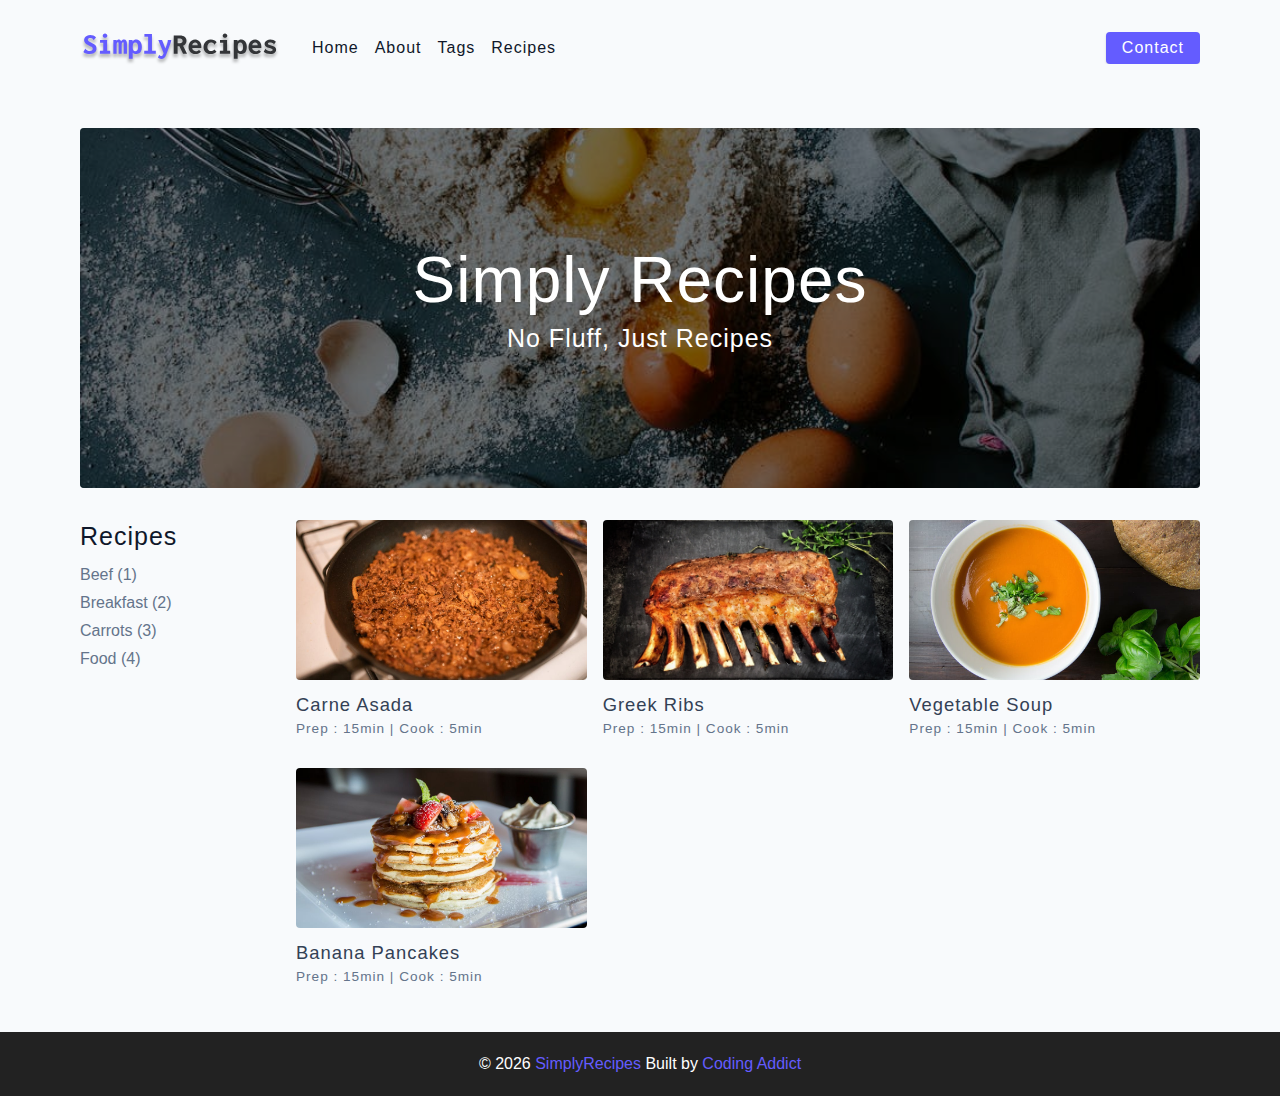
<file: final/index.html>
<!DOCTYPE html>
<html lang="en">
  <head>
    <meta charset="UTF-8" />
    <meta http-equiv="X-UA-Compatible" content="IE=edge" />
    <meta name="viewport" content="width=device-width, initial-scale=1.0" />
    <title>Simply Recipes || Final</title>
    <!-- favicon -->
    <link rel="shortcut icon" href="./assets/favicon.ico" type="image/x-icon" />
    <!-- normalize -->
    <link rel="stylesheet" href="./css/normalize.css" />
    <!-- font-awesome -->
    <link
      rel="stylesheet"
      href="https://cdnjs.cloudflare.com/ajax/libs/font-awesome/5.14.0/css/all.min.css"
    />
    <!-- main css -->
    <link rel="stylesheet" href="./css/main.css" />
  </head>
  <body>
    <!-- nav  -->
    <nav class="navbar">
      <div class="nav-center">
        <div class="nav-header">
          <a href="index.html" class="nav-logo">
            <img src="./assets/logo.svg" alt="simply recipes" />
          </a>
          <button class="nav-btn btn">
            <i class="fas fa-align-justify"></i>
          </button>
        </div>
        <div class="nav-links">
          <a href="index.html" class="nav-link"> home </a>
          <a href="about.html" class="nav-link"> about </a>
          <a href="tags.html" class="nav-link"> tags </a>
          <a href="recipes.html" class="nav-link"> recipes </a>

          <div class="nav-link contact-link">
            <a href="contact.html" class="btn"> contact </a>
          </div>
        </div>
      </div>
    </nav>
    <!-- end of nav -->
    <!-- main -->
    <main class="page">
      <!-- header -->
      <header class="hero">
        <div class="hero-container">
          <div class="hero-text">
            <h1>simply recipes</h1>
            <h4>no fluff, just recipes</h4>
          </div>
        </div>
      </header>
      <!-- end of header -->
      <section class="recipes-container">
        <!-- tag container -->
        <div class="tags-container">
          <h4>recipes</h4>
          <div class="tags-list">
            <a href="tag-template.html">Beef (1)</a>
            <a href="tag-template.html">Breakfast (2)</a>
            <a href="tag-template.html">Carrots (3)</a>
            <a href="tag-template.html">Food (4)</a>
          </div>
        </div>
        <!-- end of tag container -->
        <!-- recipes list -->
        <div class="recipes-list">
          <!-- single recipe -->
          <a href="single-recipe.html" class="recipe">
            <img
              src="./assets/recipes/recipe-1.jpeg"
              class="img recipe-img"
              alt=""
            />
            <h5>Carne Asada</h5>
            <p>Prep : 15min | Cook : 5min</p>
          </a>
          <!-- end of single recipe -->
          <!-- single recipe -->
          <a href="single-recipe.html" class="recipe">
            <img
              src="./assets/recipes/recipe-2.jpeg"
              class="img recipe-img"
              alt=""
            />
            <h5>Greek Ribs</h5>
            <p>Prep : 15min | Cook : 5min</p>
          </a>
          <!-- end of single recipe -->
          <!-- single recipe -->
          <a href="single-recipe.html" class="recipe">
            <img
              src="./assets/recipes/recipe-3.jpeg"
              class="img recipe-img"
              alt=""
            />
            <h5>Vegetable Soup</h5>
            <p>Prep : 15min | Cook : 5min</p>
          </a>
          <!-- end of single recipe -->
          <!-- single recipe -->
          <a href="single-recipe.html" class="recipe">
            <img
              src="./assets/recipes/recipe-4.jpeg"
              class="img recipe-img"
              alt=""
            />
            <h5>Banana Pancakes</h5>
            <p>Prep : 15min | Cook : 5min</p>
          </a>
          <!-- end of single recipe -->
        </div>
        <!-- end of recipes list -->
      </section>
    </main>
    <!-- end of main -->
    <!-- footer -->
    <footer class="page-footer">
      <p>
        &copy; <span id="date"></span>
        <span class="footer-logo">SimplyRecipes</span> Built by
        <a href="https://www.johnsmilga.com/">Coding Addict</a>
      </p>
    </footer>
    <script src="./js/app.js"></script>
  </body>
</html>
</file>
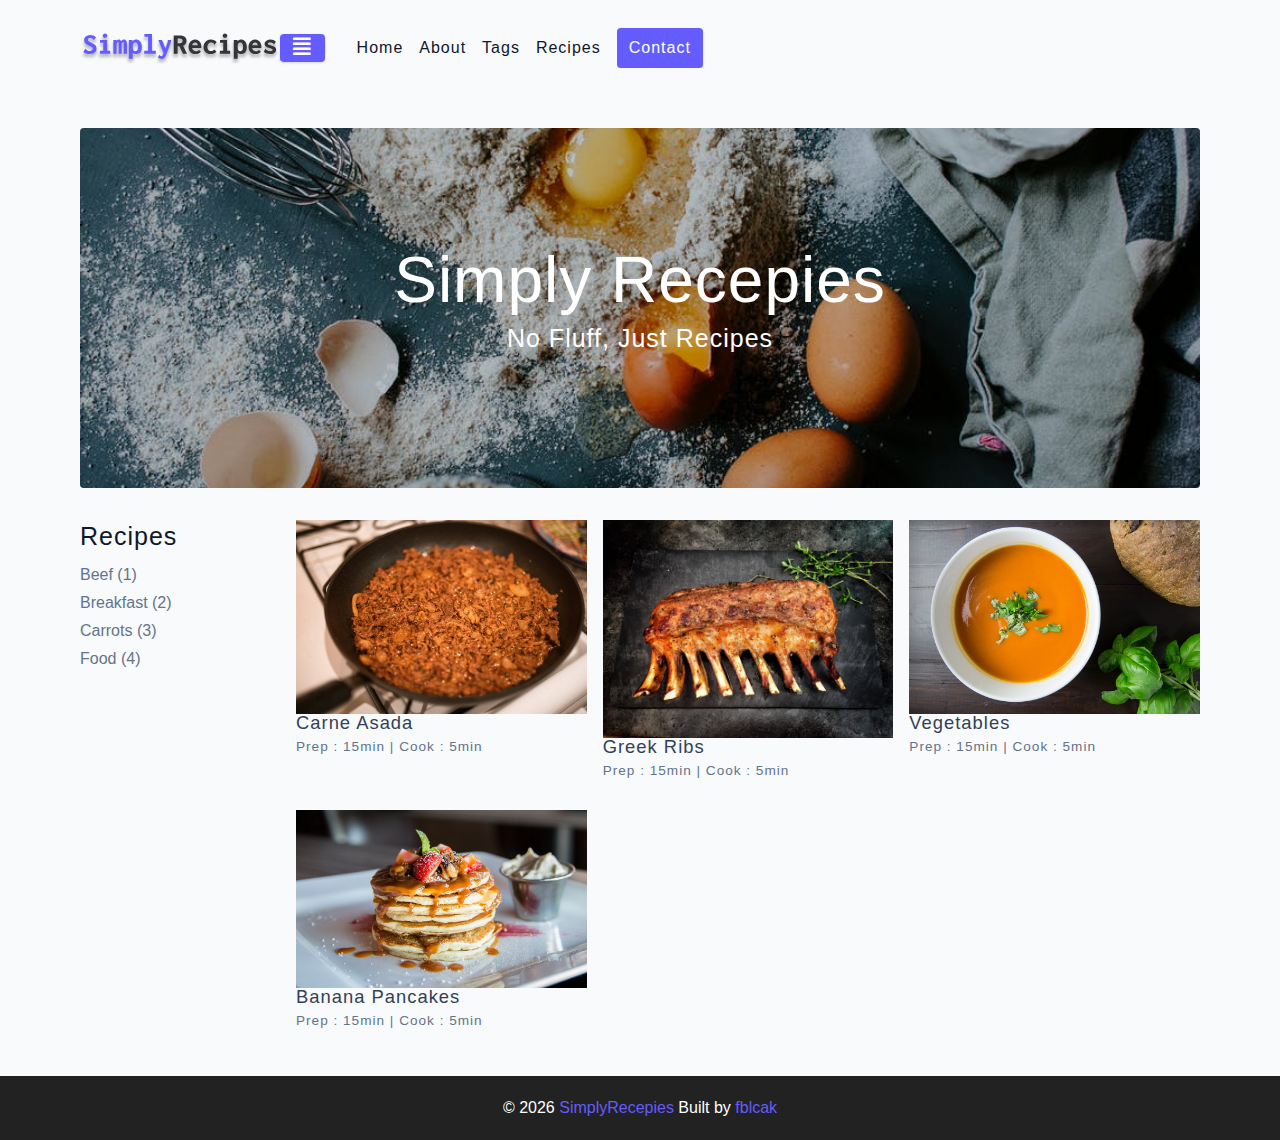
<file: starter/index.html>
<!DOCTYPE html>
<html lang="en">
  <head>
    <meta charset="UTF-8" />
    <meta http-equiv="X-UA-Compatible" content="IE=edge" />
    <meta name="viewport" content="width=device-width, initial-scale=1.0" />
    <title>Simple Recipes || Starter</title>
    <!-- favicon -->
    <link rel="shortcut icon" href="./assets/favicon.ico" type="image/x-icon" />
    <!-- normalize -->
    <link rel="stylesheet" href="./css/normalize.css" />
    <!-- font-awesome -->
    <link
      rel="stylesheet"
      href="https://cdnjs.cloudflare.com/ajax/libs/font-awesome/5.14.0/css/all.min.css"
    />
    <!-- main css -->
    <link rel="stylesheet" href="./css/main.css" />
  </head>
  <body>
   <nav class="navbar">
    <div class="nav-center">
      <div class="nav-header"> 
       <a href="index.html class" class="nav-logo">
        <img src="./assets/logo.svg" alt="simply recipies"/>
       </a>
       <button type="button" class="btn nav-btn">
        <i class="fas fa-align-justify"></i>
       </button> 
      </div>
      <div class="nav-links">
        <a href="index.html" class="nav-link">home</a>
        <a href="about.html" class="nav-link">about</a>
        <a href="tags.html" class="nav-link">tags</a>
        <a href="recipes.html" class="nav-link">recipes</a>
        <div class="nav-links contact-links">
        <a href="contact.html" class="btn">contact</a>
        </div>
      </div>
    </div>
   </nav>

   <main class="page">
    <header class="hero">
      <div class="hero-container">
        <div class="hero-text">
          <h1>simply recepies</h1>
          <h4>no fluff, just recipes</h4>
        </div>
       </div>
      </header>

      <section class="recipes-container">

        <div class="tags-container">
          <h4>recipes</h4>
          <div class="tags-list">
            <a href="tag-template.html">Beef (1)</a>
            <a href="tag-template.html">Breakfast (2)</a>
            <a href="tag-template.html">Carrots (3)</a>
            <a href="tag-template.html">Food (4)</a>
          </div>
        </div>
          


        <div class="recipes-list">

          <a href="single-recipe.html" class="recipe">
            <img
             src="./assets/recipes/recipe-1.jpeg" alt="food"
            class="img recipe-img"
            />
            <h5>carne asada</h5>
            <p>Prep : 15min | Cook : 5min</p>
          </a>


          <a href="single-recipe.html" class="recipe">
            <img
             src="./assets/recipes/recipe-2.jpeg" alt="food"
            class="img recipe-img"
            />
            <h5>greek ribs</h5>
            <p>Prep : 15min | Cook : 5min</p>
          </a>


          <a href="single-recipe.html" class="recipe">
            <img
             src="./assets/recipes/recipe-3.jpeg" alt="food"
            class="img recipe-img"
            />
            <h5>vegetables</h5>
            <p>Prep : 15min | Cook : 5min</p>
          </a>


          <a href="single-recipe.html" class="recipe">
            <img
             src="./assets/recipes/recipe-4.jpeg" alt="food"
            class="img recipe-img"
            />
            <h5>banana pancakes</h5>
            <p>Prep : 15min | Cook : 5min</p>
          </a>


        </div>

      </section>

    </main>


   
   <footer class="page-footer">
    <p>
     &copy; <span id="date">2023</span>
      <span class="footer-logo"> SimplyRecepies </span>
      Built by <a href="https://fblcak.github.io/mysite/">fblcak</a>
    </p>
   </footer>

  <script src="./js/app.js"></script>
  </body>
</html>
</file>
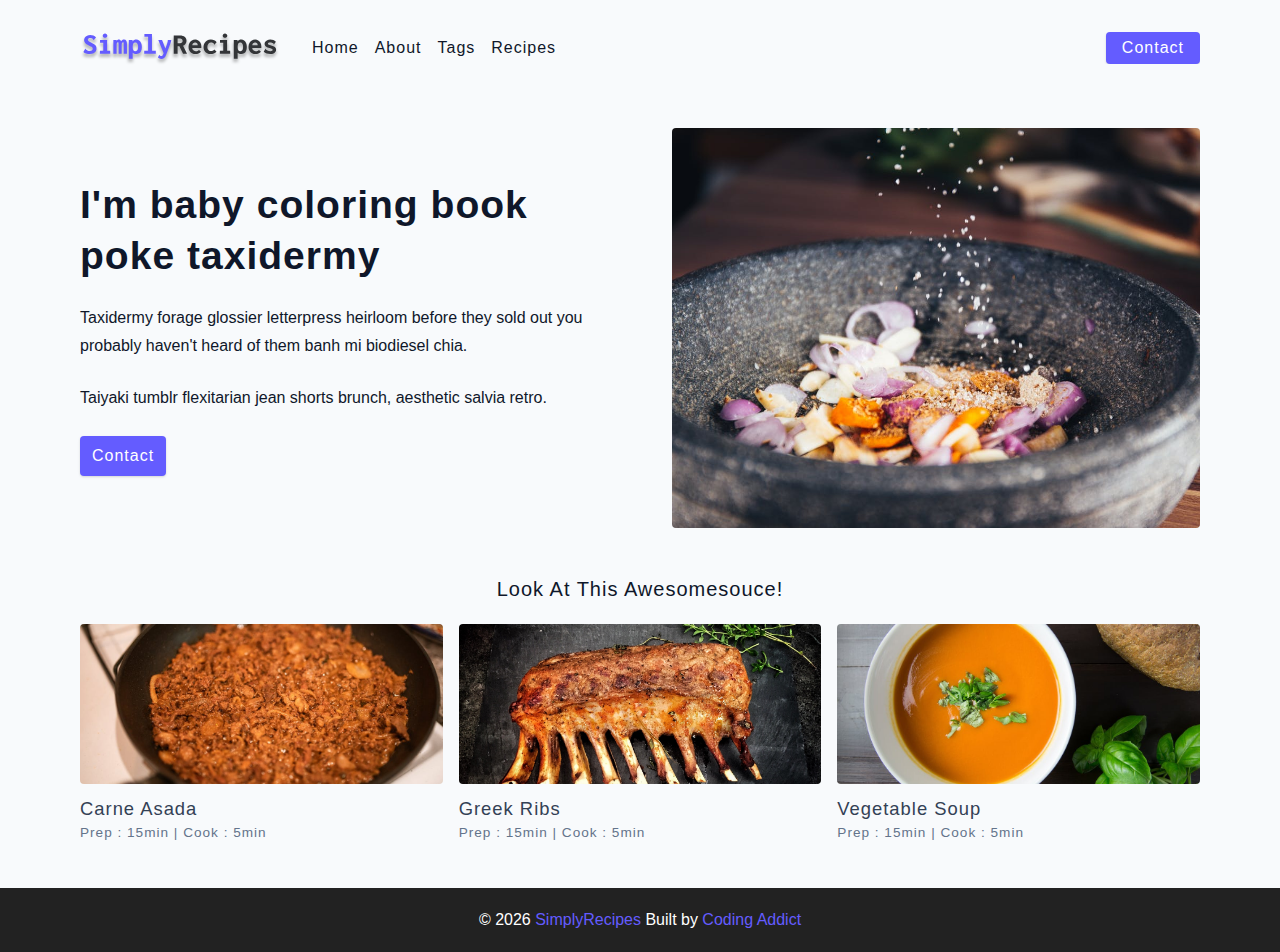
<file: final/about.html>
<!DOCTYPE html>
<html lang="en">
  <head>
    <meta charset="UTF-8" />
    <meta http-equiv="X-UA-Compatible" content="IE=edge" />
    <meta name="viewport" content="width=device-width, initial-scale=1.0" />
    <title>About || Final</title>
    <!-- favicon -->
    <link rel="shortcut icon" href="./assets/favicon.ico" type="image/x-icon" />
    <!-- normalize -->
    <link rel="stylesheet" href="./css/normalize.css" />
    <!-- font-awesome -->
    <link
      rel="stylesheet"
      href="https://cdnjs.cloudflare.com/ajax/libs/font-awesome/5.14.0/css/all.min.css"
    />
    <!-- main css -->
    <link rel="stylesheet" href="./css/main.css" />
  </head>
  <body>
    <!-- nav  -->
    <nav class="navbar">
      <div class="nav-center">
        <div class="nav-header">
          <a href="index.html" class="nav-logo">
            <img src="./assets/logo.svg" alt="simply recipes" />
          </a>
          <button class="nav-btn btn">
            <i class="fas fa-align-justify"></i>
          </button>
        </div>
        <div class="nav-links">
          <a href="index.html" class="nav-link"> home </a>
          <a href="about.html" class="nav-link"> about </a>
          <a href="tags.html" class="nav-link"> tags </a>
          <a href="recipes.html" class="nav-link"> recipes </a>

          <div class="nav-link contact-link">
            <a href="contact.html" class="btn"> contact </a>
          </div>
        </div>
      </div>
    </nav>
    <!-- end of nav -->
    <main class="page">
      <section class="about-page">
        <article>
          <h2>I'm baby coloring book poke taxidermy</h2>
          <p>
            Taxidermy forage glossier letterpress heirloom before they sold out
            you probably haven't heard of them banh mi biodiesel chia.
          </p>
          <p>
            Taiyaki tumblr flexitarian jean shorts brunch, aesthetic salvia
            retro.
          </p>
          <a href="contact.html" class="btn"> contact </a>
        </article>
        <!-- needs fixes -->
        <img
          src="./assets/about.jpeg"
          alt="Person Pouring Salt in Bowl"
          class="img about-img"
        />
      </section>
      <section class="featured-recipes">
        <h5 class="featured-title">Look At This Awesomesouce!</h5>
        <div class="recipes-list">
          <!-- single recipe -->
          <a href="single-recipe.html" class="recipe">
            <img
              src="./assets/recipes/recipe-1.jpeg"
              class="img recipe-img"
              alt=""
            />
            <h5>Carne Asada</h5>
            <p>Prep : 15min | Cook : 5min</p>
          </a>
          <!-- end of single recipe -->
          <!-- single recipe -->
          <a href="single-recipe.html" class="recipe">
            <img
              src="./assets/recipes/recipe-2.jpeg"
              class="img recipe-img"
              alt=""
            />
            <h5>Greek Ribs</h5>
            <p>Prep : 15min | Cook : 5min</p>
          </a>
          <!-- end of single recipe -->
          <!-- single recipe -->
          <a href="single-recipe.html" class="recipe">
            <img
              src="./assets/recipes/recipe-3.jpeg"
              class="img recipe-img"
              alt=""
            />
            <h5>Vegetable Soup</h5>
            <p>Prep : 15min | Cook : 5min</p>
          </a>
          <!-- end of single recipe -->
        </div>
      </section>
    </main>
    <!-- footer -->
    <footer class="page-footer">
      <p>
        &copy; <span id="date"></span>
        <span class="footer-logo">SimplyRecipes</span> Built by
        <a href="https://www.johnsmilga.com/">Coding Addict</a>
      </p>
    </footer>
    <script src="./js/app.js"></script>
  </body>
</html>
</file>
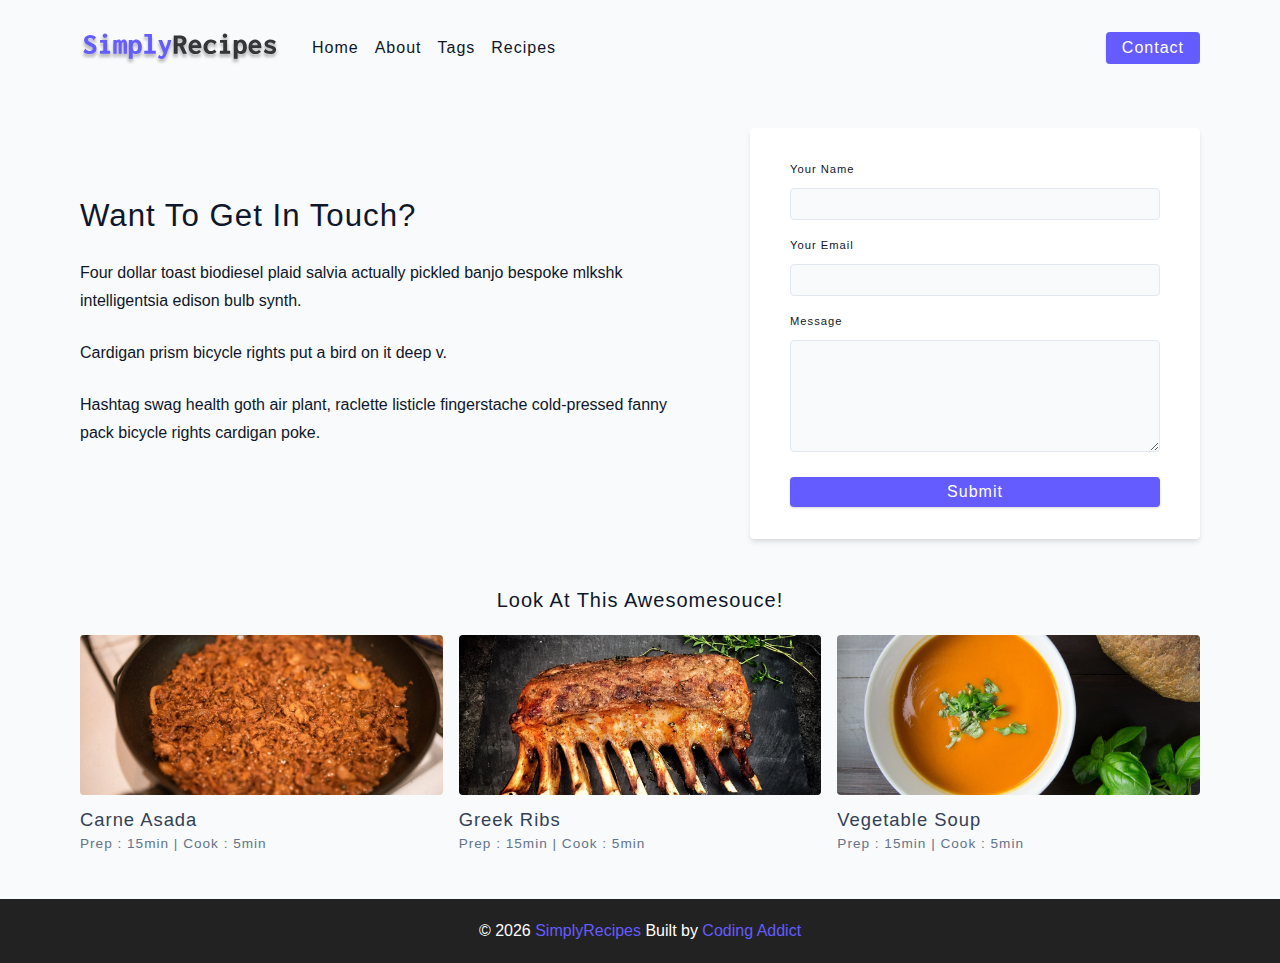
<file: final/contact.html>
<!DOCTYPE html>
<html lang="en">
  <head>
    <meta charset="UTF-8" />
    <meta http-equiv="X-UA-Compatible" content="IE=edge" />
    <meta name="viewport" content="width=device-width, initial-scale=1.0" />
    <title>Contact || Final</title>
    <!-- favicon -->
    <link rel="shortcut icon" href="./assets/favicon.ico" type="image/x-icon" />
    <!-- normalize -->
    <link rel="stylesheet" href="./css/normalize.css" />
    <!-- font-awesome -->
    <link
      rel="stylesheet"
      href="https://cdnjs.cloudflare.com/ajax/libs/font-awesome/5.14.0/css/all.min.css"
    />
    <!-- main css -->
    <link rel="stylesheet" href="./css/main.css" />
  </head>
  <body>
    <!-- nav  -->
    <nav class="navbar">
      <div class="nav-center">
        <div class="nav-header">
          <a href="index.html" class="nav-logo">
            <img src="./assets/logo.svg" alt="simply recipes" />
          </a>
          <button class="nav-btn btn">
            <i class="fas fa-align-justify"></i>
          </button>
        </div>
        <div class="nav-links">
          <a href="index.html" class="nav-link"> home </a>
          <a href="about.html" class="nav-link"> about </a>
          <a href="tags.html" class="nav-link"> tags </a>
          <a href="recipes.html" class="nav-link"> recipes </a>

          <div class="nav-link contact-link">
            <a href="contact.html" class="btn"> contact </a>
          </div>
        </div>
      </div>
    </nav>
    <!-- end of nav -->
    <main class="page">
     <section class="contact-container">
          <article class="contact-info">
            <h3>Want To Get In Touch?</h3>
            <p>
              Four dollar toast biodiesel plaid salvia actually pickled banjo
              bespoke mlkshk intelligentsia edison bulb synth.
            </p>
            <p>Cardigan prism bicycle rights put a bird on it deep v.</p>
            <p>
              Hashtag swag health goth air plant, raclette listicle fingerstache
              cold-pressed fanny pack bicycle rights cardigan poke.
            </p>
          </article>
          <article>
            <form class="form contact-form">
              <div class="form-row">
                <label html="name" class="form-label">your name</label>
                <input type="text" name="name" id="name" class="form-input" />
              </div>
              <div class="form-row">
                <label html="email" class="form-label">your email</label>
                <input type="text" name="email" id="email" class="form-input" />
              </div>
              <div class="form-row">
                <label html="message" class="form-label">message</label>
                <textarea name="message" id="message" class="form-textarea"></textarea>
              </div>
              <button type="submit" class="btn btn-block">
                submit
              </button>
            </form>
          </article>
        </section>
     <!-- featured recipes -->
       <section class="featured-recipes">
        <h5 class="featured-title">Look At This Awesomesouce!</h5>
        <div class="recipes-list">
          <!-- single recipe -->
          <a href="single-recipe.html" class="recipe">
            <img
              src="./assets/recipes/recipe-1.jpeg"
              class="img recipe-img"
              alt=""
            />
            <h5>Carne Asada</h5>
            <p>Prep : 15min | Cook : 5min</p>
          </a>
          <!-- end of single recipe -->
          <!-- single recipe -->
          <a href="single-recipe.html" class="recipe">
            <img
              src="./assets/recipes/recipe-2.jpeg"
              class="img recipe-img"
              alt=""
            />
            <h5>Greek Ribs</h5>
            <p>Prep : 15min | Cook : 5min</p>
          </a>
          <!-- end of single recipe -->
          <!-- single recipe -->
          <a href="single-recipe.html" class="recipe">
            <img
              src="./assets/recipes/recipe-3.jpeg"
              class="img recipe-img"
              alt=""
            />
            <h5>Vegetable Soup</h5>
            <p>Prep : 15min | Cook : 5min</p>
          </a>
          <!-- end of single recipe -->
        </div>
      </section>
    </main>
    <!-- footer -->
    <footer class="page-footer">
      <p>
        &copy; <span id="date"></span>
        <span class="footer-logo">SimplyRecipes</span> Built by
        <a href="https://www.johnsmilga.com/">Coding Addict</a>
      </p>
    </footer>
    <script src="./js/app.js"></script>
  </body>
</html>
</file>
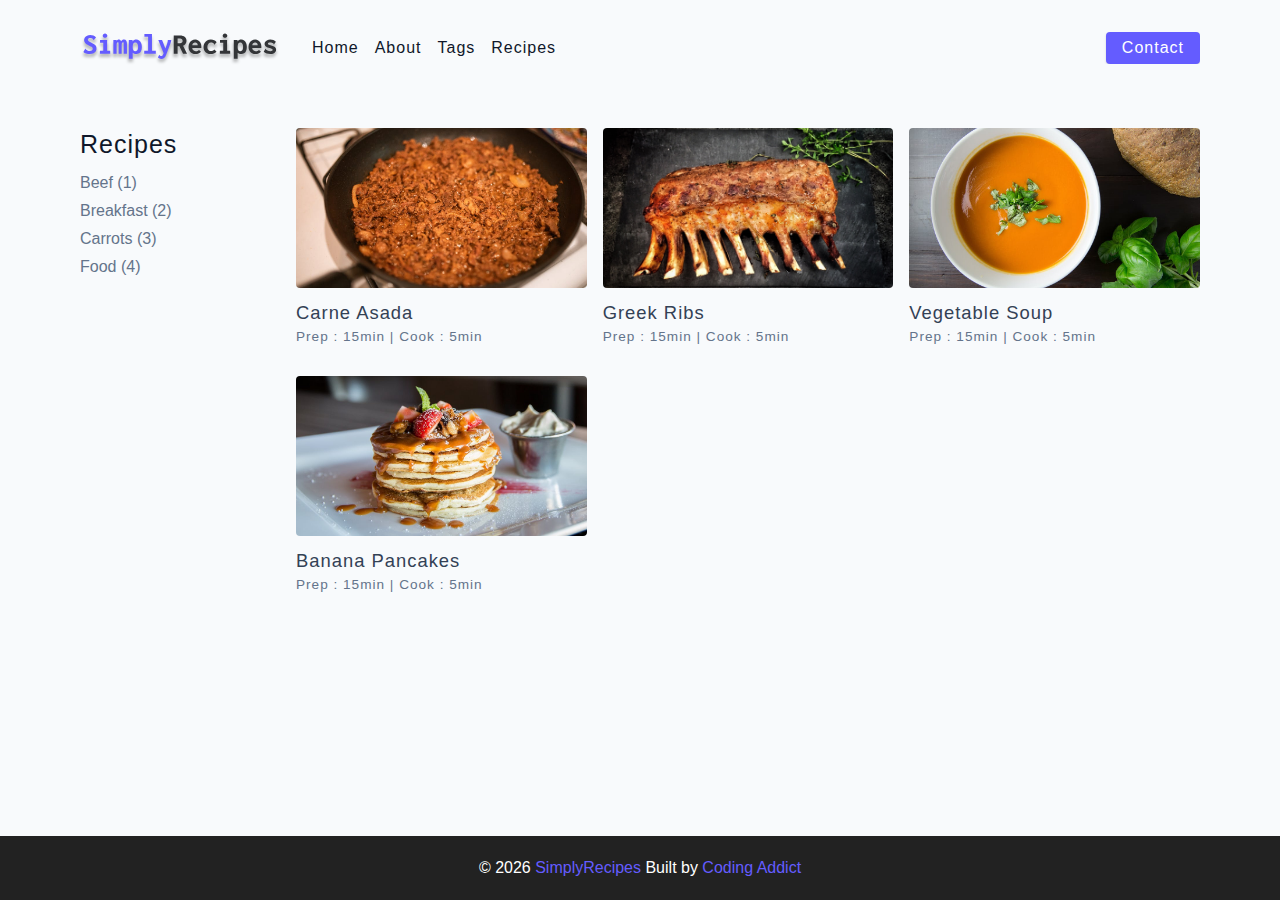
<file: final/recipes.html>
<!DOCTYPE html>
<html lang="en">
  <head>
    <meta charset="UTF-8" />
    <meta http-equiv="X-UA-Compatible" content="IE=edge" />
    <meta name="viewport" content="width=device-width, initial-scale=1.0" />
    <title>Recipes || Final</title>
    <!-- favicon -->
    <link rel="shortcut icon" href="./assets/favicon.ico" type="image/x-icon" />
    <!-- normalize -->
    <link rel="stylesheet" href="./css/normalize.css" />
    <!-- font-awesome -->
    <link
      rel="stylesheet"
      href="https://cdnjs.cloudflare.com/ajax/libs/font-awesome/5.14.0/css/all.min.css"
    />
    <!-- main css -->
    <link rel="stylesheet" href="./css/main.css" />
  </head>
  <body>
    <!-- nav  -->
    <nav class="navbar">
      <div class="nav-center">
        <div class="nav-header">
          <a href="index.html" class="nav-logo">
            <img src="./assets/logo.svg" alt="simply recipes" />
          </a>
          <button class="nav-btn btn">
            <i class="fas fa-align-justify"></i>
          </button>
        </div>
        <div class="nav-links">
          <a href="index.html" class="nav-link"> home </a>
          <a href="about.html" class="nav-link"> about </a>
          <a href="tags.html" class="nav-link"> tags </a>
          <a href="recipes.html" class="nav-link"> recipes </a>

          <div class="nav-link contact-link">
            <a href="contact.html" class="btn"> contact </a>
          </div>
        </div>
      </div>
    </nav>
    <!-- end of nav -->
    <!-- main -->
    <main class="page">
      <section class="recipes-container">
        <!-- tag container -->
        <div class="tags-container">
          <h4>recipes</h4>
          <div class="tags-list">
            <a href="tag-template.html">Beef (1)</a>
            <a href="tag-template.html">Breakfast (2)</a>
            <a href="tag-template.html">Carrots (3)</a>
            <a href="tag-template.html">Food (4)</a>
          </div>
        </div>
        <!-- end of tag container -->
        <!-- recipes list -->
        <div class="recipes-list">
          <!-- single recipe -->
          <a href="single-recipe.html" class="recipe">
            <img
              src="./assets/recipes/recipe-1.jpeg"
              class="img recipe-img"
              alt=""
            />
            <h5>Carne Asada</h5>
            <p>Prep : 15min | Cook : 5min</p>
          </a>
          <!-- end of single recipe -->
          <!-- single recipe -->
          <a href="single-recipe.html" class="recipe">
            <img
              src="./assets/recipes/recipe-2.jpeg"
              class="img recipe-img"
              alt=""
            />
            <h5>Greek Ribs</h5>
            <p>Prep : 15min | Cook : 5min</p>
          </a>
          <!-- end of single recipe -->
          <!-- single recipe -->
          <a href="single-recipe.html" class="recipe">
            <img
              src="./assets/recipes/recipe-3.jpeg"
              class="img recipe-img"
              alt=""
            />
            <h5>Vegetable Soup</h5>
            <p>Prep : 15min | Cook : 5min</p>
          </a>
          <!-- end of single recipe -->
          <!-- single recipe -->
          <a href="single-recipe.html" class="recipe">
            <img
              src="./assets/recipes/recipe-4.jpeg"
              class="img recipe-img"
              alt=""
            />
            <h5>Banana Pancakes</h5>
            <p>Prep : 15min | Cook : 5min</p>
          </a>
          <!-- end of single recipe -->
        </div>
      </section>
    </main>
    <!-- end of main -->
    <!-- footer -->
    <footer class="page-footer">
      <p>
        &copy; <span id="date"></span>
        <span class="footer-logo">SimplyRecipes</span> Built by
        <a href="https://www.johnsmilga.com/">Coding Addict</a>
      </p>
    </footer>
    <script src="./js/app.js"></script>
  </body>
</html>
</file>
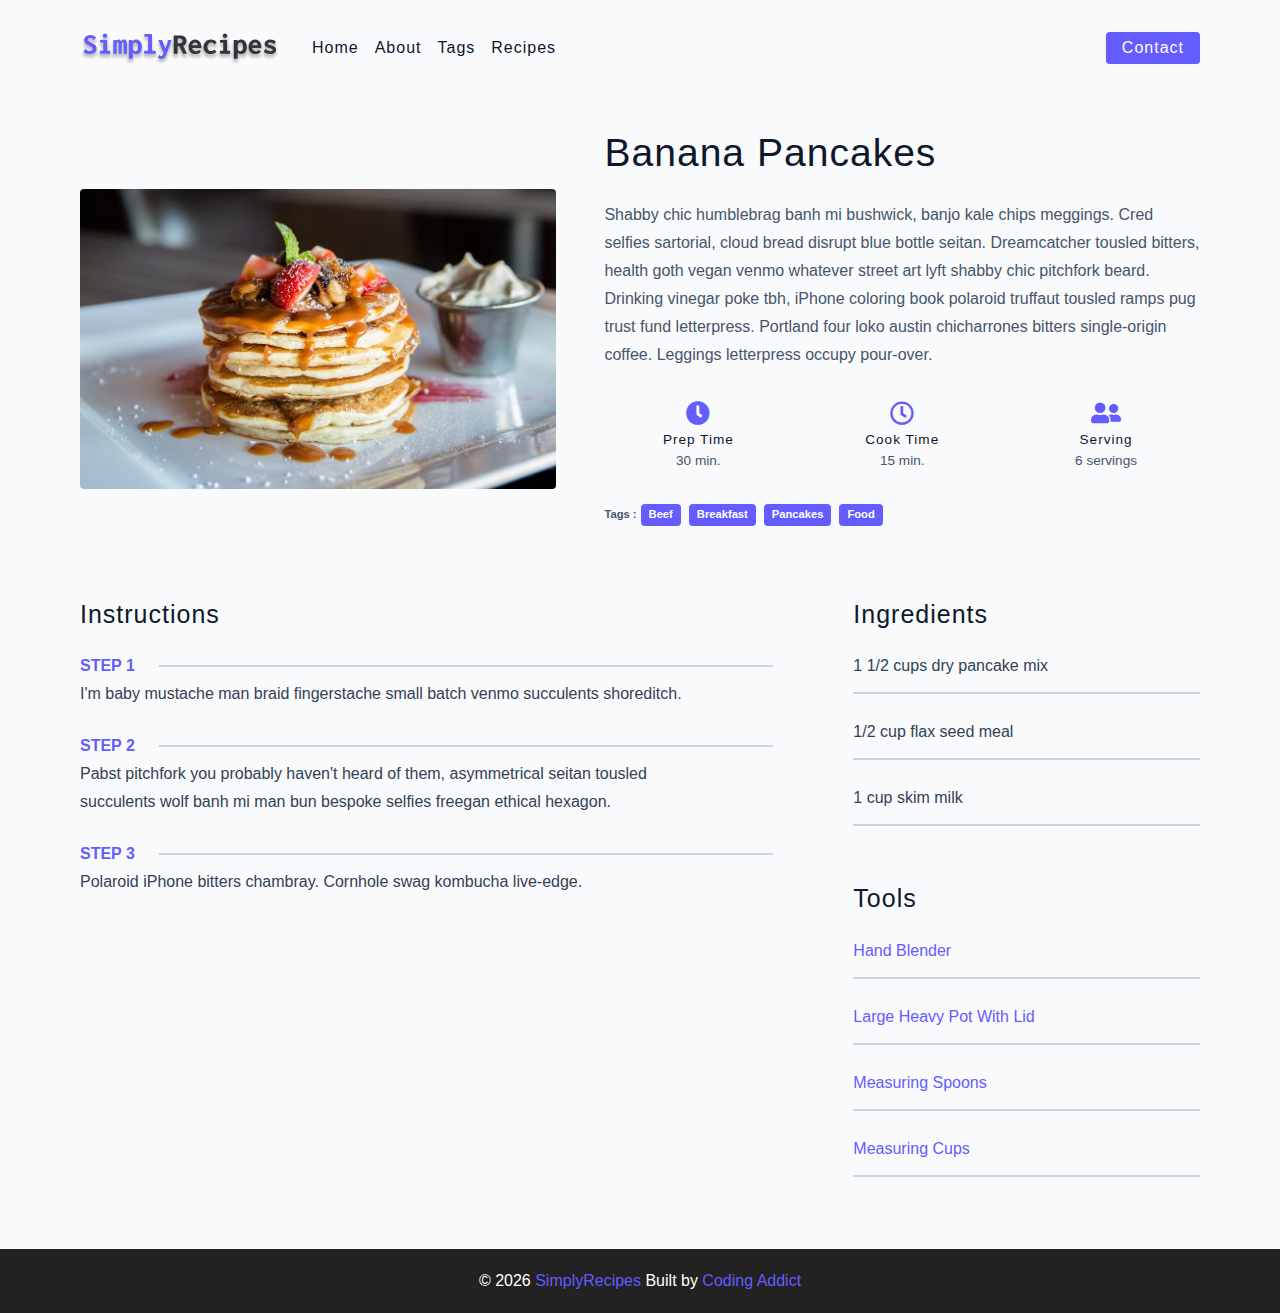
<file: final/single-recipe.html>
<!DOCTYPE html>
<html lang="en">
  <head>
    <meta charset="UTF-8" />
    <meta http-equiv="X-UA-Compatible" content="IE=edge" />
    <meta name="viewport" content="width=device-width, initial-scale=1.0" />
    <title>Single Recipe || Final</title>
    <!-- favicon -->
    <link rel="shortcut icon" href="./assets/favicon.ico" type="image/x-icon" />
    <!-- normalize -->
    <link rel="stylesheet" href="./css/normalize.css" />
    <!-- font-awesome -->
    <link
      rel="stylesheet"
      href="https://cdnjs.cloudflare.com/ajax/libs/font-awesome/5.14.0/css/all.min.css"
    />
    <!-- main css -->
    <link rel="stylesheet" href="./css/main.css" />
  </head>
  <body>
    <!-- nav  -->
    <nav class="navbar">
      <div class="nav-center">
        <div class="nav-header">
          <a href="index.html" class="nav-logo">
            <img src="./assets/logo.svg" alt="simply recipes" />
          </a>
          <button class="nav-btn btn">
            <i class="fas fa-align-justify"></i>
          </button>
        </div>
        <div class="nav-links">
          <a href="index.html" class="nav-link"> home </a>
          <a href="about.html" class="nav-link"> about </a>
          <a href="tags.html" class="nav-link"> tags </a>
          <a href="recipes.html" class="nav-link"> recipes </a>

          <div class="nav-link contact-link">
            <a href="contact.html" class="btn"> contact </a>
          </div>
        </div>
      </div>
    </nav>
    <!-- end of nav -->
    <main class="page">
      <div class="recipe-page">
        <section class="recipe-hero">
          <img
            src="./assets/recipes/recipe-4.jpeg"
            class="img recipe-hero-img"
          />
          <article class="recipe-info">
            <h2>Banana Pancakes</h2>
            <p>
              Shabby chic humblebrag banh mi bushwick, banjo kale chips
              meggings. Cred selfies sartorial, cloud bread disrupt blue bottle
              seitan. Dreamcatcher tousled bitters, health goth vegan venmo
              whatever street art lyft shabby chic pitchfork beard. Drinking
              vinegar poke tbh, iPhone coloring book polaroid truffaut tousled
              ramps pug trust fund letterpress. Portland four loko austin
              chicharrones bitters single-origin coffee. Leggings letterpress
              occupy pour-over.
            </p>
            <div class="recipe-icons">
              <article>
                <i class="fas fa-clock"></i>
                <h5>prep time</h5>
                <p>30 min.</p>
              </article>
              <article>
                <i class="far fa-clock"></i>
                <h5>cook time</h5>
                <p>15 min.</p>
              </article>
              <article>
                <i class="fas fa-user-friends"></i>
                <h5>serving</h5>
                <p>6 servings</p>
              </article>
            </div>
            <p class="recipe-tags">
              Tags : <a href="tag-template.html">beef</a>
              <a href="tag-template.html">breakfast</a>
              <a href="tag-template.html">pancakes</a>
              <a href="tag-template.html">food</a>
            </p>
          </article>
        </section>
        <!-- content -->
        <section class="recipe-content">
          <article>
            <h4>instructions</h4>
            <!-- single instruction -->
            <div class="single-instruction">
              <header>
                <p>step 1</p>
                <div></div>
              </header>
              <p>
                I'm baby mustache man braid fingerstache small batch venmo
                succulents shoreditch.
              </p>
            </div>
            <!-- end of single instruction -->
            <!-- single instruction -->
            <div class="single-instruction">
              <header>
                <p>step 2</p>
                <div></div>
              </header>
              <p>
                Pabst pitchfork you probably haven't heard of them, asymmetrical
                seitan tousled succulents wolf banh mi man bun bespoke selfies
                freegan ethical hexagon.
              </p>
            </div>
            <!-- end of single instruction -->
            <!-- single instruction -->
            <div class="single-instruction">
              <header>
                <p>step 3</p>
                <div></div>
              </header>
              <p>
                Polaroid iPhone bitters chambray. Cornhole swag kombucha
                live-edge.
              </p>
            </div>
            <!-- end of single instruction -->
          </article>
          <article class="second-column">
            <div>
              <h4>ingredients</h4>
              <p class="single-ingredient">1 1/2 cups dry pancake mix</p>
              <p class="single-ingredient">1/2 cup flax seed meal</p>
              <p class="single-ingredient">1 cup skim milk</p>
            </div>
            <div>
              <h4>tools</h4>
              <p class="single-tool">Hand Blender</p>
              <p class="single-tool">Large Heavy Pot With Lid</p>
              <p class="single-tool">Measuring Spoons</p>
              <p class="single-tool">Measuring Cups</p>
            </div>
          </article>
        </section>
      </div>
    </main>
    <!-- footer -->
    <footer class="page-footer">
      <p>
        &copy; <span id="date"></span>
        <span class="footer-logo">SimplyRecipes</span> Built by
        <a href="https://www.johnsmilga.com/">Coding Addict</a>
      </p>
    </footer>
    <script src="./js/app.js"></script>
  </body>
</html>
</file>
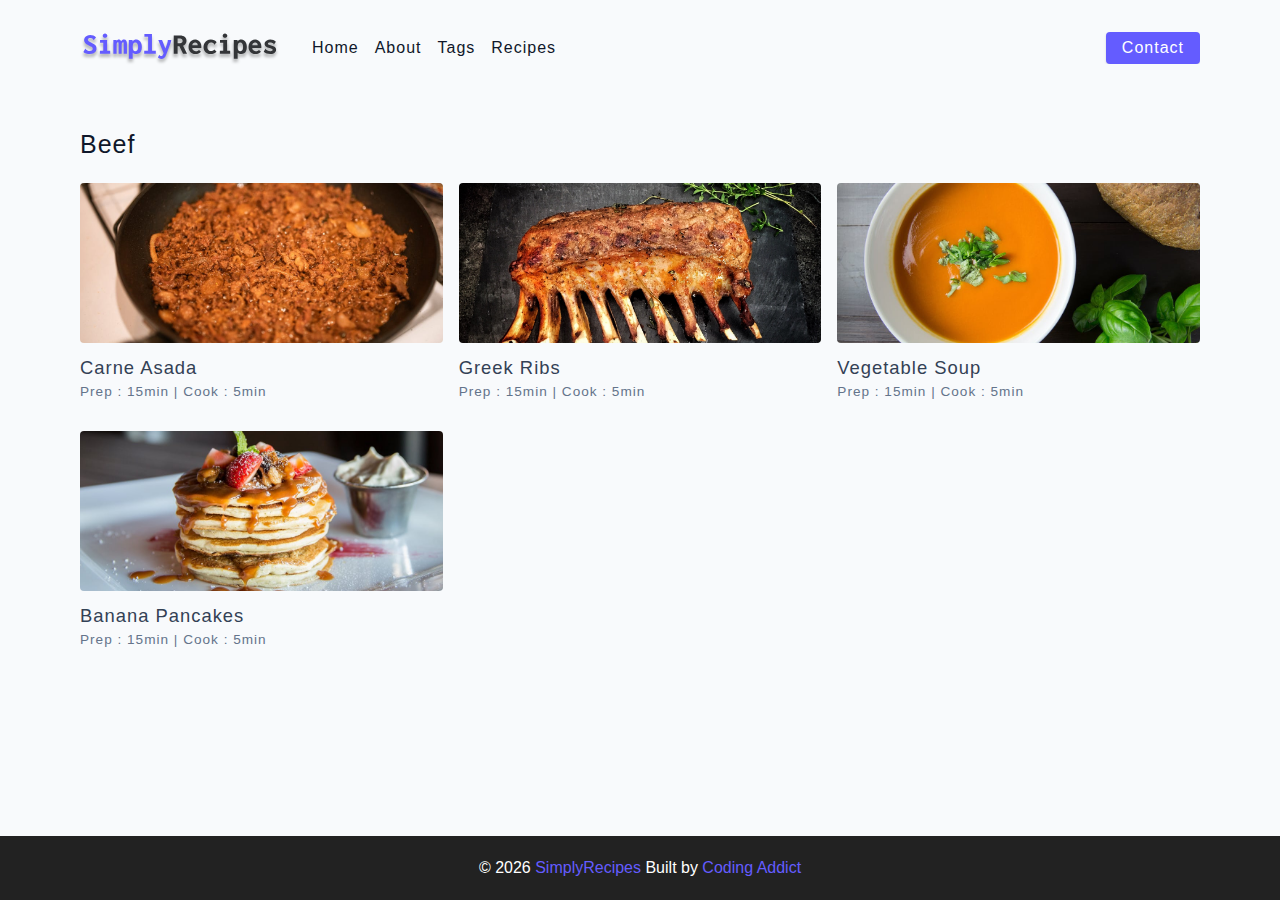
<file: final/tag-template.html>
<!DOCTYPE html>
<html lang="en">
  <head>
    <meta charset="UTF-8" />
    <meta http-equiv="X-UA-Compatible" content="IE=edge" />
    <meta name="viewport" content="width=device-width, initial-scale=1.0" />
    <title>Recipe Template || Final</title>
    <!-- favicon -->
    <link rel="shortcut icon" href="./assets/favicon.ico" type="image/x-icon" />
    <!-- normalize -->
    <link rel="stylesheet" href="./css/normalize.css" />
    <!-- font-awesome -->
    <link
      rel="stylesheet"
      href="https://cdnjs.cloudflare.com/ajax/libs/font-awesome/5.14.0/css/all.min.css"
    />
    <!-- main css -->
    <link rel="stylesheet" href="./css/main.css" />
  </head>
  <body>
    <!-- nav  -->
    <nav class="navbar">
      <div class="nav-center">
        <div class="nav-header">
          <a href="index.html" class="nav-logo">
            <img src="./assets/logo.svg" alt="simply recipes" />
          </a>
          <button class="nav-btn btn">
            <i class="fas fa-align-justify"></i>
          </button>
        </div>
        <div class="nav-links">
          <a href="index.html" class="nav-link"> home </a>
          <a href="about.html" class="nav-link"> about </a>
          <a href="tags.html" class="nav-link"> tags </a>
          <a href="recipes.html" class="nav-link"> recipes </a>

          <div class="nav-link contact-link">
            <a href="contact.html" class="btn"> contact </a>
          </div>
        </div>
      </div>
    </nav>
    <!-- end of nav -->
    <main class="page">
      <div class="featured-recipes">
        <h4>Beef</h4>
          <!-- recipes list -->
        <div class="recipes-list">
          <!-- single recipe -->
          <a href="single-recipe.html" class="recipe">
            <img
              src="./assets/recipes/recipe-1.jpeg"
              class="img recipe-img"
              alt=""
            />
            <h5>Carne Asada</h5>
            <p>Prep : 15min | Cook : 5min</p>
          </a>
          <!-- end of single recipe -->
          <!-- single recipe -->
          <a href="single-recipe.html" class="recipe">
            <img
              src="./assets/recipes/recipe-2.jpeg"
              class="img recipe-img"
              alt=""
            />
            <h5>Greek Ribs</h5>
            <p>Prep : 15min | Cook : 5min</p>
          </a>
          <!-- end of single recipe -->
          <!-- single recipe -->
          <a href="single-recipe.html" class="recipe">
            <img
              src="./assets/recipes/recipe-3.jpeg"
              class="img recipe-img"
              alt=""
            />
            <h5>Vegetable Soup</h5>
            <p>Prep : 15min | Cook : 5min</p>
          </a>
          <!-- end of single recipe -->
          <!-- single recipe -->
          <a href="single-recipe.html" class="recipe">
            <img
              src="./assets/recipes/recipe-4.jpeg"
              class="img recipe-img"
              alt=""
            />
            <h5>Banana Pancakes</h5>
            <p>Prep : 15min | Cook : 5min</p>
          </a>
          <!-- end of single recipe -->
        </div>
        <!-- end of recipe list -->
      </div>
          
    </main>
    <!-- footer -->
    <footer class="page-footer">
      <p>
        &copy; <span id="date"></span>
        <span class="footer-logo">SimplyRecipes</span> Built by
        <a href="https://www.johnsmilga.com/">Coding Addict</a>
      </p>
    </footer>
    <script src="./js/app.js"></script>
  </body>
</html>
</file>
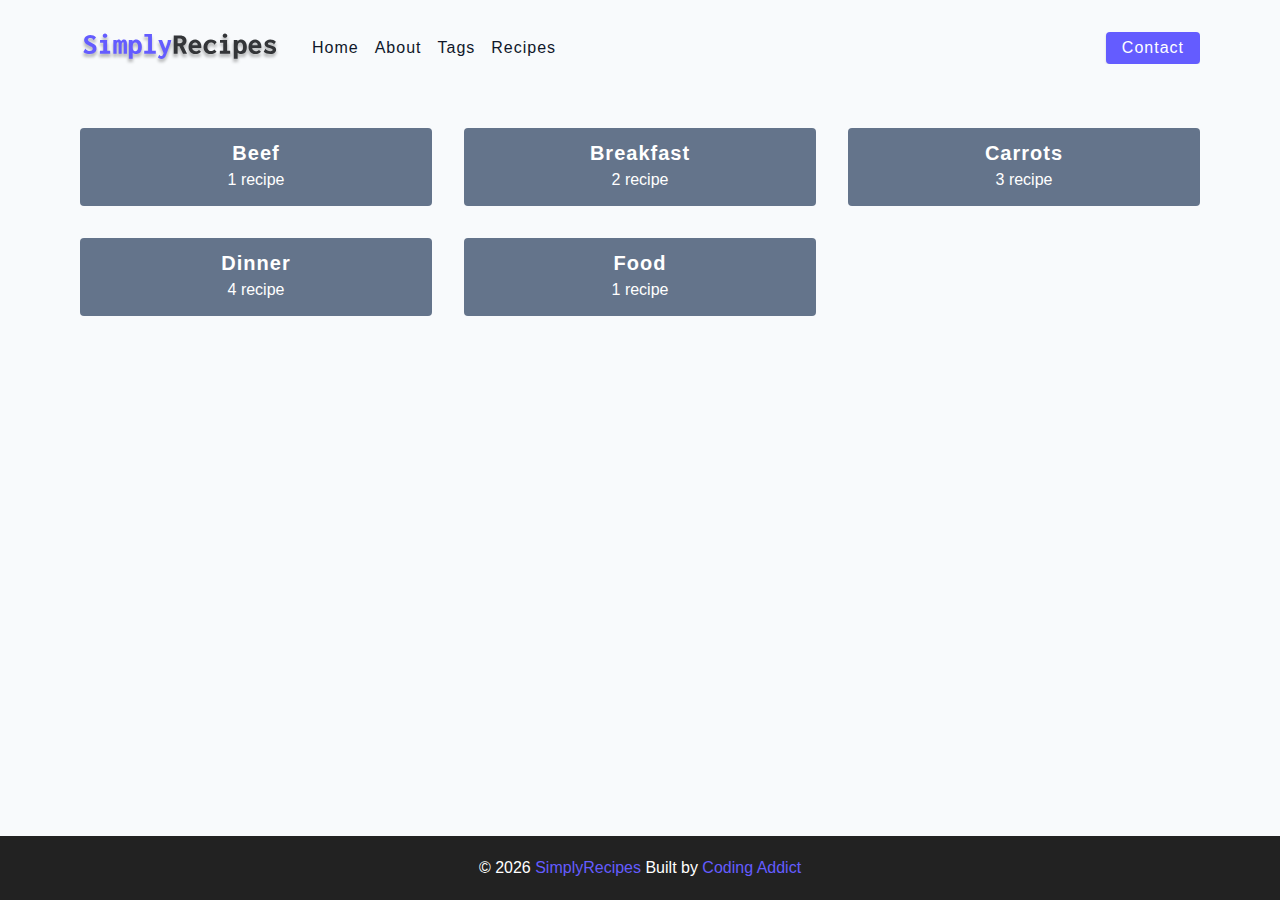
<file: final/tags.html>
<!DOCTYPE html>
<html lang="en">
  <head>
    <meta charset="UTF-8" />
    <meta http-equiv="X-UA-Compatible" content="IE=edge" />
    <meta name="viewport" content="width=device-width, initial-scale=1.0" />
    <title>Tags || Final</title>
    <!-- favicon -->
    <link rel="shortcut icon" href="./assets/favicon.ico" type="image/x-icon" />
    <!-- normalize -->
    <link rel="stylesheet" href="./css/normalize.css" />
    <!-- font-awesome -->
    <link
      rel="stylesheet"
      href="https://cdnjs.cloudflare.com/ajax/libs/font-awesome/5.14.0/css/all.min.css"
    />
    <!-- main css -->
    <link rel="stylesheet" href="./css/main.css" />
  </head>
  <body>
    <!-- nav  -->
    <nav class="navbar">
      <div class="nav-center">
        <div class="nav-header">
          <a href="index.html" class="nav-logo">
            <img src="./assets/logo.svg" alt="simply recipes" />
          </a>
          <button class="nav-btn btn">
            <i class="fas fa-align-justify"></i>
          </button>
        </div>
        <div class="nav-links">
          <a href="index.html" class="nav-link"> home </a>
          <a href="about.html" class="nav-link"> about </a>
          <a href="tags.html" class="nav-link"> tags </a>
          <a href="recipes.html" class="nav-link"> recipes </a>

          <div class="nav-link contact-link">
            <a href="contact.html" class="btn"> contact </a>
          </div>
        </div>
      </div>
    </nav>
    <!-- end of nav -->
    <main class="page">
         <section class="tags-wrapper">
          <!-- single tag -->
              <a href="tag-template.html" class="tag">
                <h5>beef</h5>
                <p>1 recipe</p>
              </a>
            <!-- end of single tag -->
          <!-- single tag -->
              <a href="tag-template.html" class="tag">
                <h5>breakfast</h5>
                <p>2 recipe</p>
              </a>
            <!-- end of single tag -->
          <!-- single tag -->
              <a href="tag-template.html" class="tag">
                <h5>carrots</h5>
                <p>3 recipe</p>
              </a>
            <!-- end of single tag -->
          <!-- single tag -->
              <a href="tag-template.html" class="tag">
                <h5>dinner</h5>
                <p>4 recipe</p>
              </a>
            <!-- end of single tag -->
          <!-- single tag -->
              <a href="tag-template.html" class="tag">
                <h5>food</h5>
                <p>1 recipe</p>
              </a>
            <!-- end of single tag -->
        </section>
    </main>
    <!-- footer -->
    <footer class="page-footer">
      <p>
        &copy; <span id="date"></span>
        <span class="footer-logo">SimplyRecipes</span> Built by
        <a href="https://www.johnsmilga.com/">Coding Addict</a>
      </p>
    </footer>
    <script src="./js/app.js"></script>
  </body>
</html>
</file>
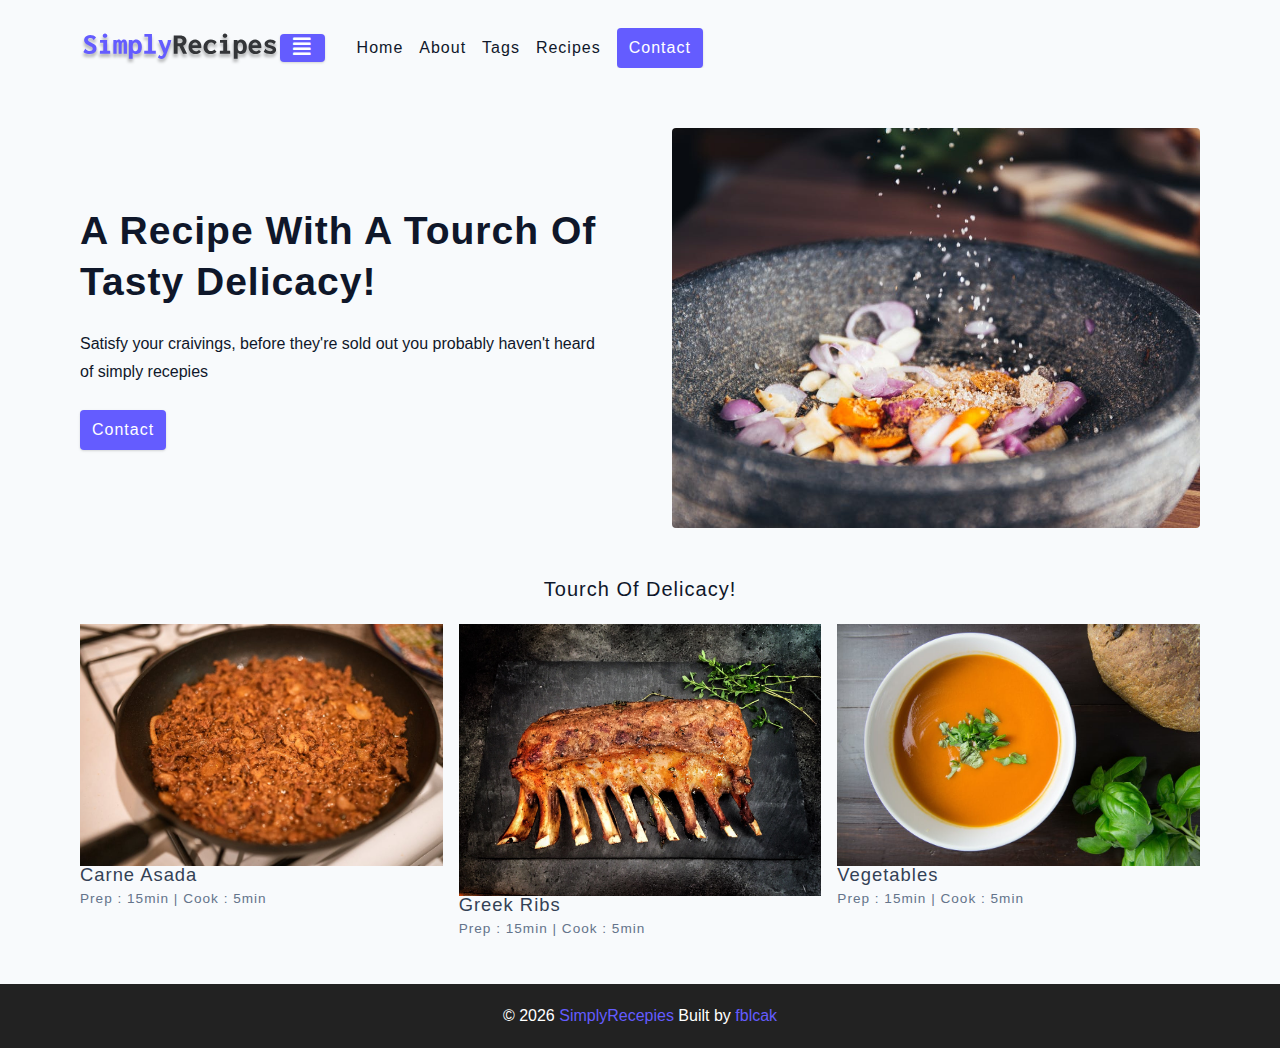
<file: starter/about.html>
<!DOCTYPE html>
<html lang="en">
  <head>
    <meta charset="UTF-8" />
    <meta http-equiv="X-UA-Compatible" content="IE=edge" />
    <meta name="viewport" content="width=device-width, initial-scale=1.0" />
    <title>About</title>
    <!-- favicon -->
    <link rel="shortcut icon" href="./assets/favicon.ico" type="image/x-icon" />
    <!-- normalize -->
    <link rel="stylesheet" href="./css/normalize.css" />
    <!-- font-awesome -->
    <link
      rel="stylesheet"
      href="https://cdnjs.cloudflare.com/ajax/libs/font-awesome/5.14.0/css/all.min.css"
    />
    <!-- main css -->
    <link rel="stylesheet" href="./css/main.css" />
  </head>
  <body>
   <nav class="navbar">
    <div class="nav-center">
      <div class="nav-header"> 
       <a href="index.html class" class="nav-logo">
        <img src="./assets/logo.svg" alt="simply recipies"/>
       </a>
       <button type="button" class="btn nav-btn">
        <i class="fas fa-align-justify"></i>
       </button> 
      </div>
      <div class="nav-links">
        <a href="index.html" class="nav-link">home</a>
        <a href="about.html" class="nav-link">about</a>
        <a href="tags.html" class="nav-link">tags</a>
        <a href="recipes.html" class="nav-link">recipes</a>
        <div class="nav-links contact-links">
        <a href="contact.html" class="btn">contact</a>
        </div>
      </div>
    </div>
   </nav>

   <main class="page">
    <section class="about-page"><article><h2>A  Recipe With A Tourch Of Tasty Delicacy!</h2><p>Satisfy your craivings, before they're sold out you probably haven't heard of simply recepies</p><a href="contact.html" class="btn">contact</a></article><img  src="./assets/about.jpeg" alt="pouring salt" class="img about-img"></section>
    <section class="featured-recipes">
      <h5 class="featured-title">Tourch Of Delicacy!</h5>
      <div class="recipes-list">

        <a href="single-recipe.html" class="recipe">
          <img
           src="./assets/recipes/recipe-1.jpeg" alt="food"
          class="img recipe-img"
          />
          <h5>carne asada</h5>
          <p>Prep : 15min | Cook : 5min</p>
        </a>


        <a href="single-recipe.html" class="recipe">
          <img
           src="./assets/recipes/recipe-2.jpeg" alt="food"
          class="img recipe-img"
          />
          <h5>greek ribs</h5>
          <p>Prep : 15min | Cook : 5min</p>
        </a>


        <a href="single-recipe.html" class="recipe">
          <img
           src="./assets/recipes/recipe-3.jpeg" alt="food"
          class="img recipe-img"
          />
          <h5>vegetables</h5>
          <p>Prep : 15min | Cook : 5min</p>
        </a>


      </div>
    </section>
   </main>
   
   <footer class="page-footer">
    <p>
     &copy; <span id="date">2023</span>
      <span class="footer-logo"> SimplyRecepies </span>
      Built by <a href="https://fblcak.github.io/mysite/">fblcak</a>
    </p>
   </footer>

  <script src="./js/app.js"></script>
  </body>
</html>
</file>
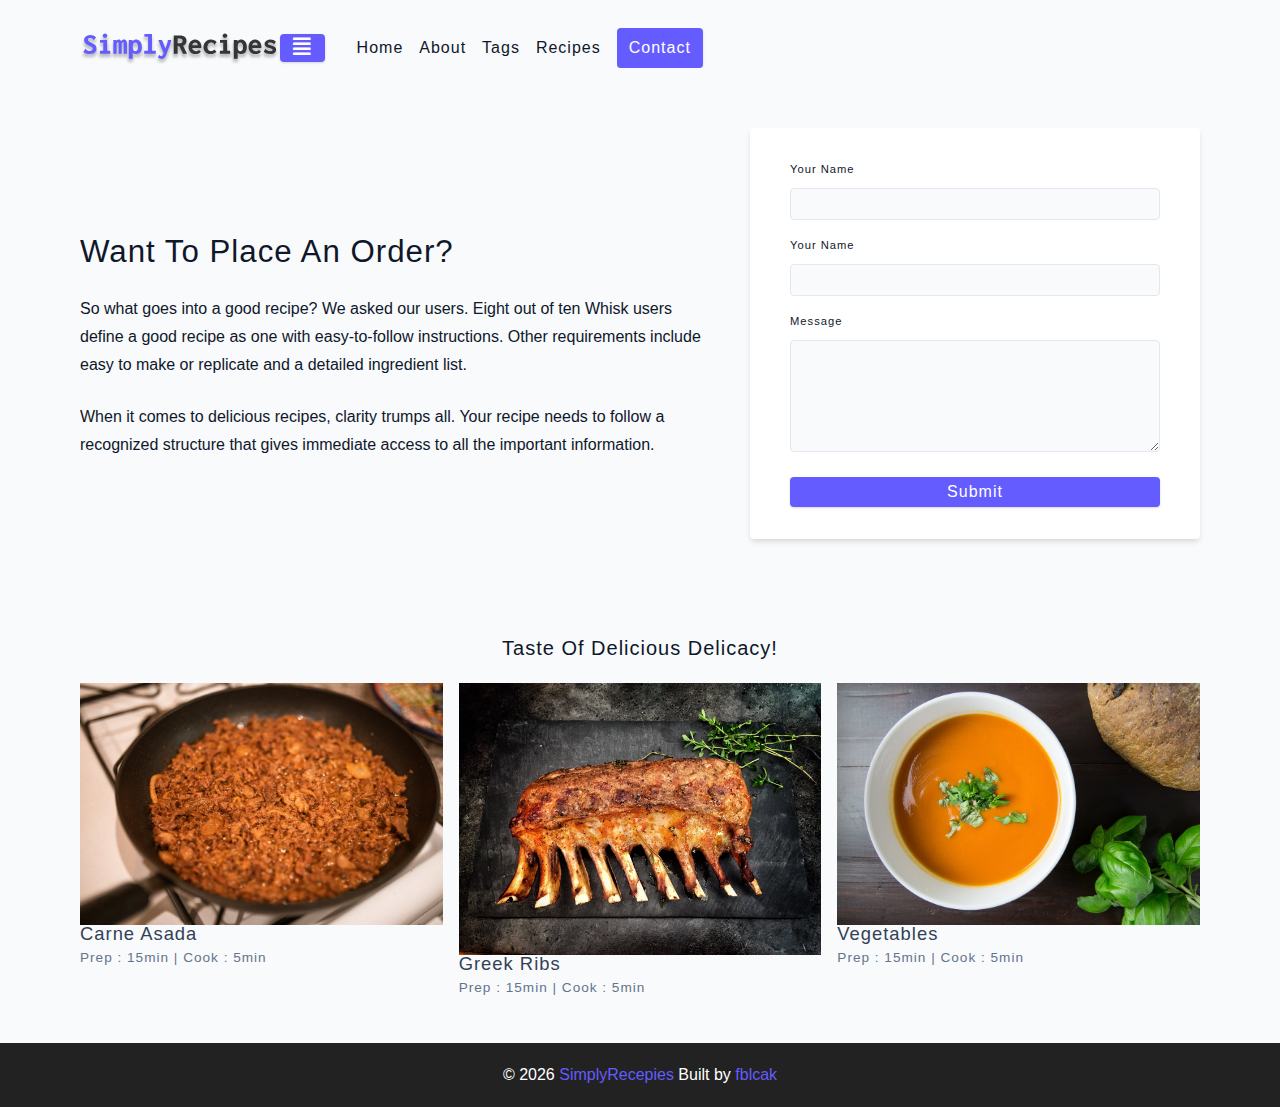
<file: starter/contact.html>
<!DOCTYPE html>
<html lang="en">
  <head>
    <meta charset="UTF-8" />
    <meta http-equiv="X-UA-Compatible" content="IE=edge" />
    <meta name="viewport" content="width=device-width, initial-scale=1.0" />
    <title>Contact</title>
    <!-- favicon -->
    <link rel="shortcut icon" href="./assets/favicon.ico" type="image/x-icon" />
    <!-- normalize -->
    <link rel="stylesheet" href="./css/normalize.css" />
    <!-- font-awesome -->
    <link
      rel="stylesheet"
      href="https://cdnjs.cloudflare.com/ajax/libs/font-awesome/5.14.0/css/all.min.css"
    />
    <!-- main css -->
    <link rel="stylesheet" href="./css/main.css" />
  </head>
  <body>
   <nav class="navbar">
    <div class="nav-center">
      <div class="nav-header"> 
       <a href="index.html class" class="nav-logo">
        <img src="./assets/logo.svg" alt="simply recipies"/>
       </a>
       <button type="button" class="btn nav-btn">
        <i class="fas fa-align-justify"></i>
       </button> 
      </div>
      <div class="nav-links">
        <a href="index.html" class="nav-link">home</a>
        <a href="about.html" class="nav-link">about</a>
        <a href="tags.html" class="nav-link">tags</a>
        <a href="recipes.html" class="nav-link">recipes</a>
        <div class="nav-links contact-links">
        <a href="contact.html" class="btn">contact</a>
        </div>
      </div>
    </div>
   </nav>

   <main class="page">
    <section class="contact-container">
     <article class="contact-info">
      <h3>Want To Place An Order?</h3>
      <p>
        So what goes into a good recipe? We asked our users. Eight out of ten Whisk users define a good recipe as one with easy-to-follow instructions. Other requirements include easy to make or replicate and a detailed ingredient list.
      </p>
       <p>
        When it comes to delicious recipes, clarity trumps all. Your recipe needs to follow a recognized structure that gives immediate access to all the important information.
       </p>
     </article>
     <article>
         <form class="form contact-form">
          <div class="form-row">
            <label for="name" class="form-label">your name</label>
            <input type="text" name="name" id="name", class="form-input" />
          </div>


          <div class="form-row">
            <label for="email" class="form-label">your name</label>
            <input type="text" name="email" id="email", class="form-input" />
          </div>
          <div class="form-row">
            <label for="message" class="form-label">Message</label>
            <textarea
             name="message"
             id="message" 
             class="form-textarea"
            ></textarea>
          </div>
          <button type="submit" class="btn btn-block">submit</button>
         </form>
     </article>
    </section>
    <section class="featured-recipes">
      <h5 class="featured-title">Taste Of Delicious Delicacy!</h5>
      <div class="recipes-list">

        <a href="single-recipe.html" class="recipe">
          <img
           src="./assets/recipes/recipe-1.jpeg" alt="food"
          class="img recipe-img"
          />
          <h5>carne asada</h5>
          <p>Prep : 15min | Cook : 5min</p>
        </a>


        <a href="single-recipe.html" class="recipe">
          <img
           src="./assets/recipes/recipe-2.jpeg" alt="food"
          class="img recipe-img"
          />
          <h5>greek ribs</h5>
          <p>Prep : 15min | Cook : 5min</p>
        </a>


        <a href="single-recipe.html" class="recipe">
          <img
           src="./assets/recipes/recipe-3.jpeg" alt="food"
          class="img recipe-img"
          />
          <h5>vegetables</h5>
          <p>Prep : 15min | Cook : 5min</p>
        </a>


      </div>
    </section>
   </main>
   
   <footer class="page-footer">
    <p>
     &copy; <span id="date">2023</span>
      <span class="footer-logo"> SimplyRecepies </span>
      Built by <a href="https://fblcak.github.io/mysite/">fblcak</a>
    </p>
   </footer>

  <script src="./js/app.js"></script>
  </body>
</html>
</file>
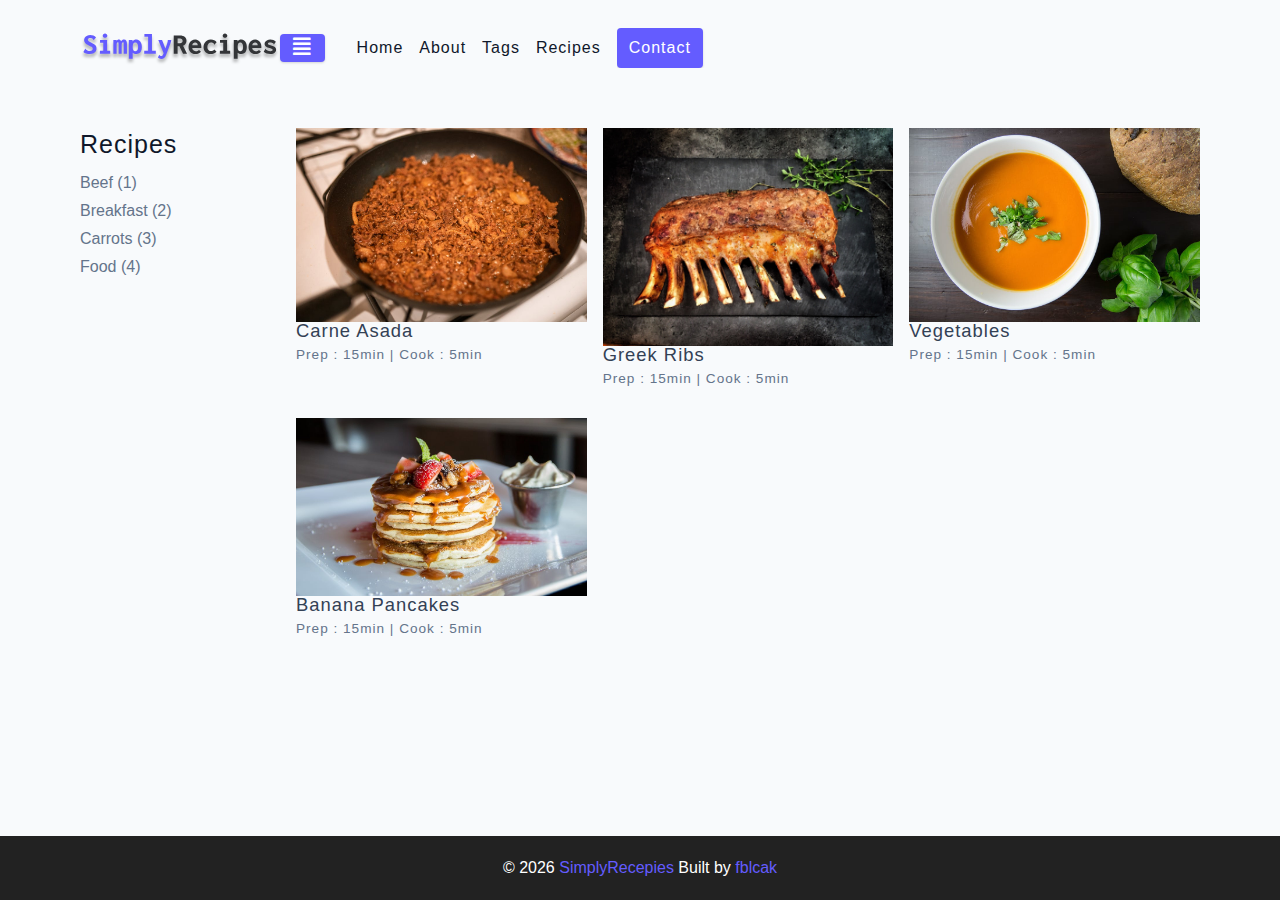
<file: starter/recipes.html>
<!DOCTYPE html>
<html lang="en">
  <head>
    <meta charset="UTF-8" />
    <meta http-equiv="X-UA-Compatible" content="IE=edge" />
    <meta name="viewport" content="width=device-width, initial-scale=1.0" />
    <title>Recipes</title>
    <!-- favicon -->
    <link rel="shortcut icon" href="./assets/favicon.ico" type="image/x-icon" />
    <!-- normalize -->
    <link rel="stylesheet" href="./css/normalize.css" />
    <!-- font-awesome -->
    <link
      rel="stylesheet"
      href="https://cdnjs.cloudflare.com/ajax/libs/font-awesome/5.14.0/css/all.min.css"
    />
    <!-- main css -->
    <link rel="stylesheet" href="./css/main.css" />
  </head>
  <body>
   <nav class="navbar">
    <div class="nav-center">
      <div class="nav-header"> 
       <a href="index.html class" class="nav-logo">
        <img src="./assets/logo.svg" alt="simply recipies"/>
       </a>
       <button type="button" class="btn nav-btn">
        <i class="fas fa-align-justify"></i>
       </button> 
      </div>
      <div class="nav-links">
        <a href="index.html" class="nav-link">home</a>
        <a href="about.html" class="nav-link">about</a>
        <a href="tags.html" class="nav-link">tags</a>
        <a href="recipes.html" class="nav-link">recipes</a>
        <div class="nav-links contact-links">
        <a href="contact.html" class="btn">contact</a>
        </div>
      </div>
    </div>
   </nav>

   <main class="page">
    <section class="recipes-container">

      <div class="tags-container">
        <h4>recipes</h4>
        <div class="tags-list">
          <a href="tag-template.html">Beef (1)</a>
          <a href="tag-template.html">Breakfast (2)</a>
          <a href="tag-template.html">Carrots (3)</a>
          <a href="tag-template.html">Food (4)</a>
        </div>
      </div>
        


      <div class="recipes-list">

        <a href="single-recipe.html" class="recipe">
          <img
           src="./assets/recipes/recipe-1.jpeg" alt="food"
          class="img recipe-img"
          />
          <h5>carne asada</h5>
          <p>Prep : 15min | Cook : 5min</p>
        </a>


        <a href="single-recipe.html" class="recipe">
          <img
           src="./assets/recipes/recipe-2.jpeg" alt="food"
          class="img recipe-img"
          />
          <h5>greek ribs</h5>
          <p>Prep : 15min | Cook : 5min</p>
        </a>


        <a href="single-recipe.html" class="recipe">
          <img
           src="./assets/recipes/recipe-3.jpeg" alt="food"
          class="img recipe-img"
          />
          <h5>vegetables</h5>
          <p>Prep : 15min | Cook : 5min</p>
        </a>


        <a href="single-recipe.html" class="recipe">
          <img
           src="./assets/recipes/recipe-4.jpeg" alt="food"
          class="img recipe-img"
          />
          <h5>banana pancakes</h5>
          <p>Prep : 15min | Cook : 5min</p>
        </a>


      </div>

    </section>
   </main>
   
   <footer class="page-footer">
    <p>
     &copy; <span id="date">2023</span>
      <span class="footer-logo"> SimplyRecepies </span>
      Built by <a href="https://fblcak.github.io/mysite/">fblcak</a>
    </p>
   </footer>

  <script src="./js/app.js"></script>
  </body>
</html>
</file>
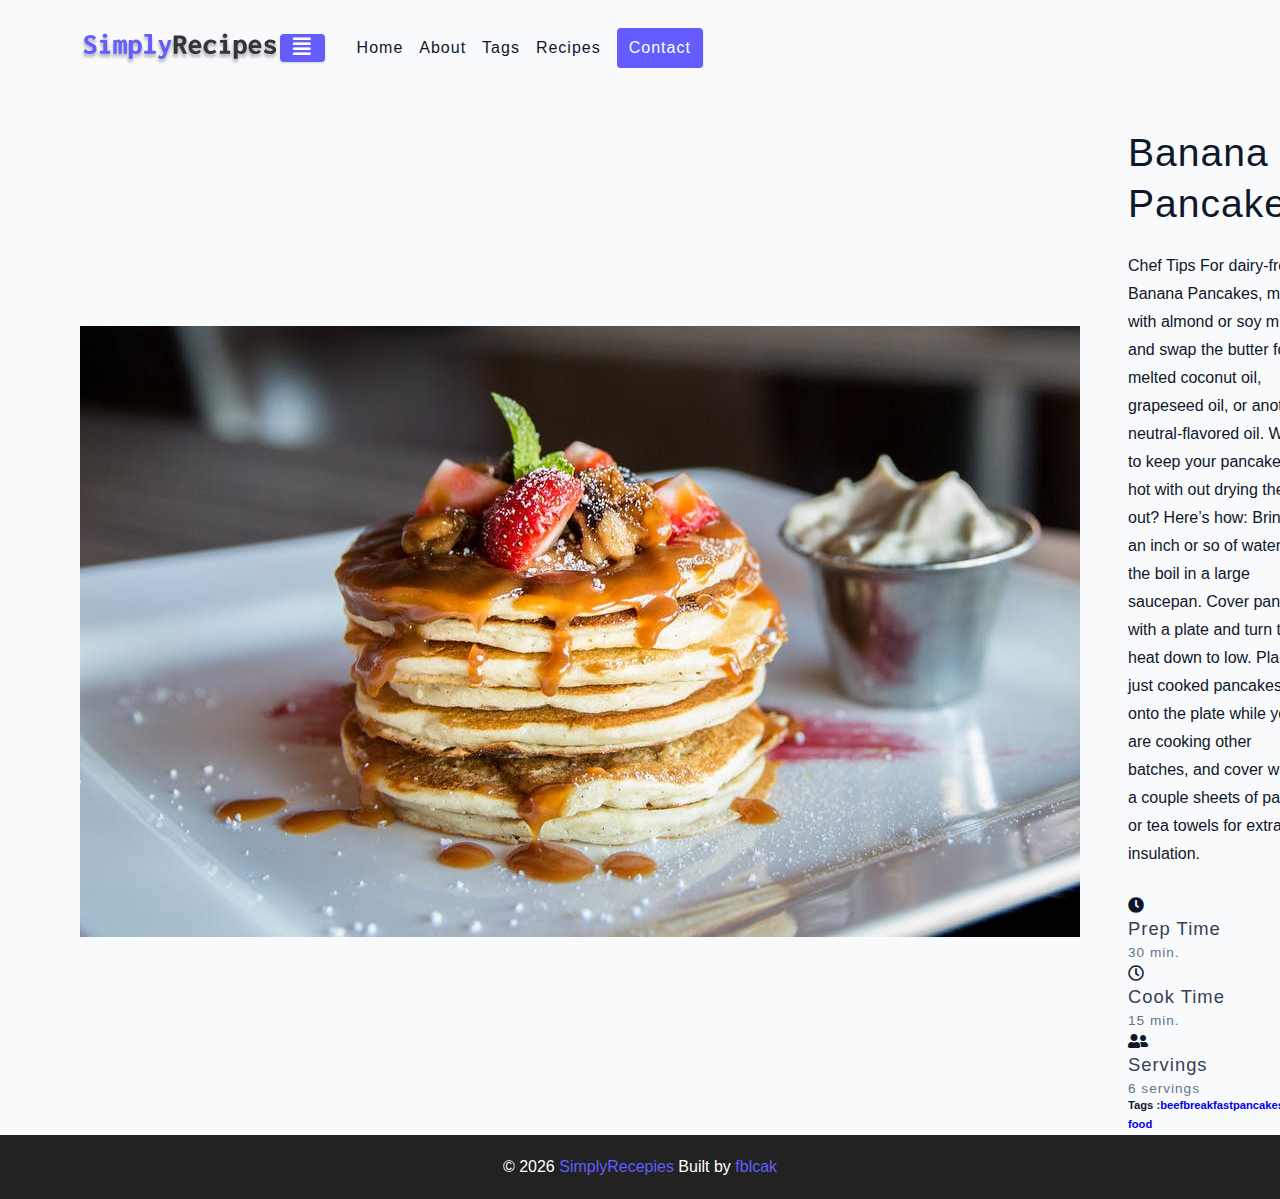
<file: starter/single-recipe.html>
<!DOCTYPE html>
<html lang="en">
  <head>
    <meta charset="UTF-8" />
    <meta http-equiv="X-UA-Compatible" content="IE=edge" />
    <meta name="viewport" content="width=device-width, initial-scale=1.0" />
    <title>Single-Recipe</title>
    <!-- favicon -->
    <link rel="shortcut icon" href="./assets/favicon.ico" type="image/x-icon" />
    <!-- normalize -->
    <link rel="stylesheet" href="./css/normalize.css" />
    <!-- font-awesome -->
    <link
      rel="stylesheet"
      href="https://cdnjs.cloudflare.com/ajax/libs/font-awesome/5.14.0/css/all.min.css"
    />
    <!-- main css -->
    <link rel="stylesheet" href="./css/main.css" />
  </head>
  <body>
   <nav class="navbar">
    <div class="nav-center">
      <div class="nav-header"> 
       <a href="index.html class" class="nav-logo">
        <img src="./assets/logo.svg" alt="simply recipies"/>
       </a>
       <button type="button" class="btn nav-btn">
        <i class="fas fa-align-justify"></i>
       </button> 
      </div>
      <div class="nav-links">
        <a href="index.html" class="nav-link">home</a>
        <a href="about.html" class="nav-link">about</a>
        <a href="tags.html" class="nav-link">tags</a>
        <a href="recipes.html" class="nav-link">recipes</a>
        <div class="nav-links contact-links">
        <a href="contact.html" class="btn">contact</a>
        </div>
      </div>
    </div>
   </nav>

   <main class="page">

    <div class="recipe-page"></div>
       <section class="recipe-hero">
        <img 
        src="./assets/recipes/recipe-4.jpeg" 
        class="img-recipe-hero-img"
        alt="pancakes"
        />
        <article>
          <h2>Banana Pancakes</h2>
          <P>Chef Tips
            For dairy-free Banana Pancakes, make with almond or soy milk, and swap the butter for melted coconut oil, grapeseed oil, or another neutral-flavored oil.
            
            Want to keep your pancakes hot with out drying them out? Here’s how:
            
            Bring an inch or so of water to the boil in a large saucepan. Cover pan with a plate and turn the heat down to low. Place just cooked pancakes onto the plate while you are cooking other batches, and cover with a couple sheets of paper or tea towels for extra insulation.
          </P>
          <div class="recipe icons">
            <article>
              <i class="fas fa-clock"></i>
              <h5>prep time</h5>
              <p>30 min.</p>
            </article>
          </div>

          <div class="recipe icons">
            <article>
              <i class="far fa-clock"></i>
              <h5>cook time</h5>
              <p>15 min.</p>
            </article>
          </div>

          <div class="recipe icons">
            <article>
              <i class="fas fa-user-friends"></i>
              <h5>servings</h5>
              <p>6 servings</p>
            </article>
          </div>

          <div class="recipe-tags">
            Tags  : <a href="tag-template.html">beef</a>
            <a href="tag-template.html">breakfast</a>
            <a href="tag-template.html">pancakes</a>
            <a href="tag-template.html">food</a>
          </div>

        </article>
       </section>

       <section class="recipe-content"></section>
    </div>
   </main>
   
   <footer class="page-footer">
    <p>
     &copy; <span id="date">2023</span>
      <span class="footer-logo"> SimplyRecepies </span>
      Built by <a href="https://fblcak.github.io/mysite/">fblcak</a>
    </p>
   </footer>

  <script src="./js/app.js"></script>
  </body>
</html>
</file>
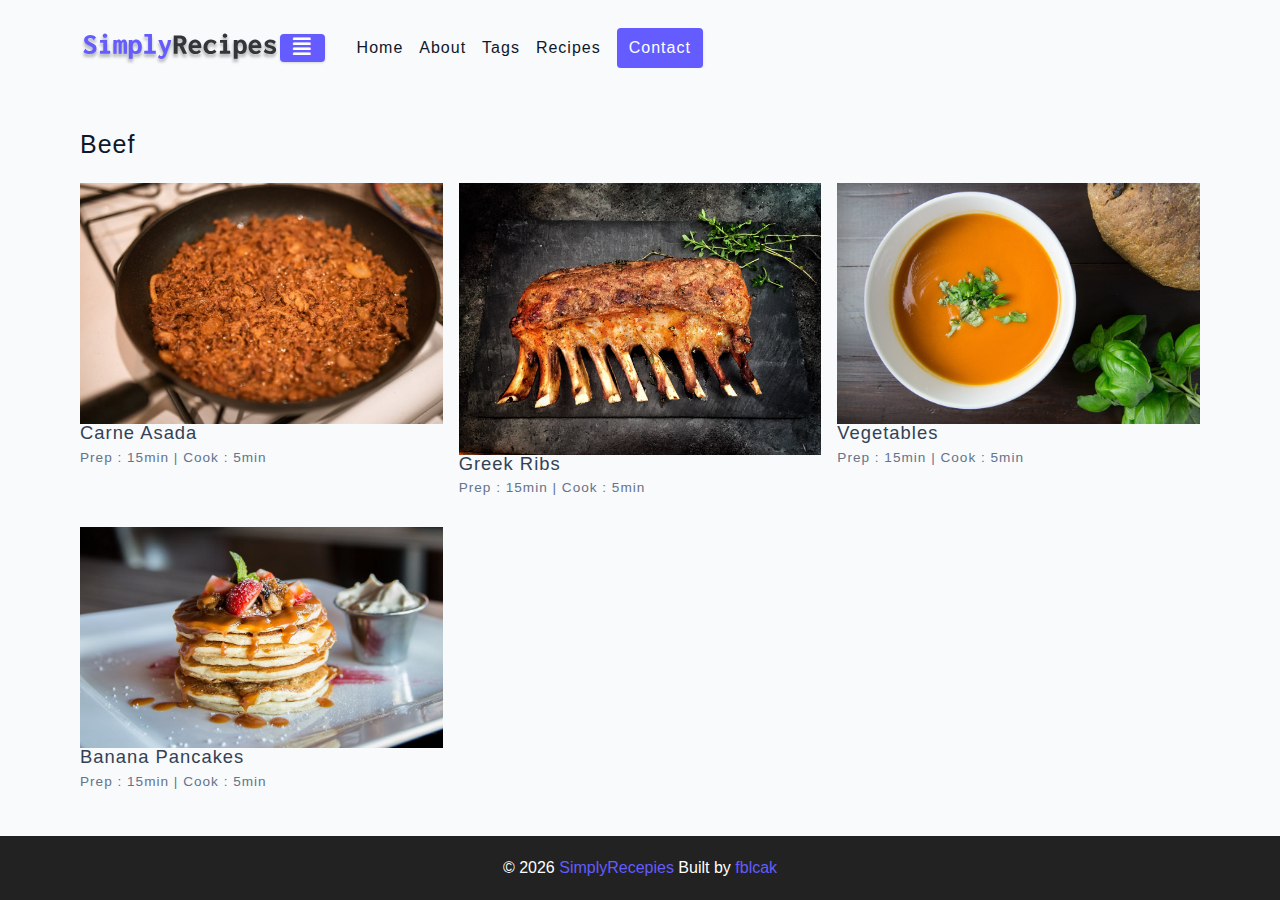
<file: starter/tag-template.html>
<!DOCTYPE html>
<html lang="en">
  <head>
    <meta charset="UTF-8" />
    <meta http-equiv="X-UA-Compatible" content="IE=edge" />
    <meta name="viewport" content="width=device-width, initial-scale=1.0" />
    <title>Tag-Template</title>
    <!-- favicon -->
    <link rel="shortcut icon" href="./assets/favicon.ico" type="image/x-icon" />
    <!-- normalize -->
    <link rel="stylesheet" href="./css/normalize.css" />
    <!-- font-awesome -->
    <link
      rel="stylesheet"
      href="https://cdnjs.cloudflare.com/ajax/libs/font-awesome/5.14.0/css/all.min.css"
    />
    <!-- main css -->
    <link rel="stylesheet" href="./css/main.css" />
  </head>
  <body>
   <nav class="navbar">
    <div class="nav-center">
      <div class="nav-header"> 
       <a href="index.html class" class="nav-logo">
        <img src="./assets/logo.svg" alt="simply recipies"/>
       </a>
       <button type="button" class="btn nav-btn">
        <i class="fas fa-align-justify"></i>
       </button> 
      </div>
      <div class="nav-links">
        <a href="index.html" class="nav-link">home</a>
        <a href="about.html" class="nav-link">about</a>
        <a href="tags.html" class="nav-link">tags</a>
        <a href="recipes.html" class="nav-link">recipes</a>
        <div class="nav-links contact-links">
        <a ref="contact.html" class="btn">contact</a>
        </div>
      </div>
    </div>
   </nav>

   <main class="page">
    <div>
      <h4>Beef</h4>
      <div class="recipes-list">

        <a href="single-recipe.html" class="recipe">
          <img
           src="./assets/recipes/recipe-1.jpeg" alt="food"
          class="img recipe-img"
          />
          <h5>carne asada</h5>
          <p>Prep : 15min | Cook : 5min</p>
        </a>


        <a href="single-recipe.html" class="recipe">
          <img
           src="./assets/recipes/recipe-2.jpeg" alt="food"
          class="img recipe-img"
          />
          <h5>greek ribs</h5>
          <p>Prep : 15min | Cook : 5min</p>
        </a>


        <a href="single-recipe.html" class="recipe">
          <img
           src="./assets/recipes/recipe-3.jpeg" alt="food"
          class="img recipe-img"
          />
          <h5>vegetables</h5>
          <p>Prep : 15min | Cook : 5min</p>
        </a>


        <a href="single-recipe.html" class="recipe">
          <img
           src="./assets/recipes/recipe-4.jpeg" alt="food"
          class="img recipe-img"
          />
          <h5>banana pancakes</h5>
          <p>Prep : 15min | Cook : 5min</p>
        </a>


      </div>

    </div>
   </main>
   
   <footer class="page-footer">
    <p>
     &copy; <span id="date">2023</span>
      <span class="footer-logo"> SimplyRecepies </span>
      Built by <a href="https://fblcak.github.io/mysite/">fblcak</a>
    </p>
   </footer>

  <script src="./js/app.js"></script>
  </body>
</html>
</file>
<file: final/css/main.css>
*,
::after,
::before {
  box-sizing: border-box;
}
/* fonts */

@import url('https://fonts.googleapis.com/css2?family=Roboto:wght@400;500;600&family=Montserrat&display=swap');
html {
  font-size: 100%;
} /*16px*/

:root {
  /* colors */
  --primary-100: #e2e0ff;
  --primary-200: #c1beff;
  --primary-300: #a29dff;
  --primary-400: #837dff;
  --primary-500: #645cff;
  --primary-600: #504acc;
  --primary-700: #3c3799;
  --primary-800: #282566;
  --primary-900: #141233;

  /* grey */
  --grey-50: #f8fafc;
  --grey-100: #f1f5f9;
  --grey-200: #e2e8f0;
  --grey-300: #cbd5e1;
  --grey-400: #94a3b8;
  --grey-500: #64748b;
  --grey-600: #475569;
  --grey-700: #334155;
  --grey-800: #1e293b;
  --grey-900: #0f172a;
  /* rest of the colors */
  --black: #222;
  --white: #fff;
  --red-light: #f8d7da;
  --red-dark: #842029;
  --green-light: #d1e7dd;
  --green-dark: #0f5132;

  /* fonts  */
  --headingFont: 'Roboto', sans-serif;
  --bodyFont: 'Nunito', sans-serif;
  --smallText: 0.7em;
  /* rest of the vars */
  --backgroundColor: var(--grey-50);
  --textColor: var(--grey-900);
  --borderRadius: 0.25rem;
  --letterSpacing: 1px;
  --transition: 0.3s ease-in-out all;
  --max-width: 1120px;
  --fixed-width: 600px;

  /* box shadow*/
  --shadow-1: 0 1px 3px 0 rgba(0, 0, 0, 0.1), 0 1px 2px 0 rgba(0, 0, 0, 0.06);
  --shadow-2: 0 4px 6px -1px rgba(0, 0, 0, 0.1),
    0 2px 4px -1px rgba(0, 0, 0, 0.06);
  --shadow-3: 0 10px 15px -3px rgba(0, 0, 0, 0.1),
    0 4px 6px -2px rgba(0, 0, 0, 0.05);
  --shadow-4: 0 20px 25px -5px rgba(0, 0, 0, 0.1),
    0 10px 10px -5px rgba(0, 0, 0, 0.04);
}

body {
  background: var(--backgroundColor);
  font-family: var(--bodyFont);
  font-weight: 400;
  line-height: 1.75;
  color: var(--textColor);
}

p {
  margin-top: 0;
  margin-bottom: 1.5rem;
  max-width: 40em;
}

h1,
h2,
h3,
h4,
h5 {
  margin: 0;
  margin-bottom: 1.38rem;
  font-family: var(--headingFont);
  font-weight: 400;
  line-height: 1.3;
  text-transform: capitalize;
  letter-spacing: var(--letterSpacing);
}

h1 {
  margin-top: 0;
  font-size: 3.052rem;
}

h2 {
  font-size: 2.441rem;
}

h3 {
  font-size: 1.953rem;
}

h4 {
  font-size: 1.563rem;
}

h5 {
  font-size: 1.25rem;
}

small,
.text-small {
  font-size: var(--smallText);
}

a {
  text-decoration: none;
}
ul {
  list-style-type: none;
  padding: 0;
}

.img {
  width: 100%;
  display: block;
  object-fit: cover;
}
/* buttons */

.btn {
  cursor: pointer;
  color: var(--white);
  background: var(--primary-500);
  border: transparent;
  border-radius: var(--borderRadius);
  letter-spacing: var(--letterSpacing);
  padding: 0.375rem 0.75rem;
  box-shadow: var(--shadow-1);
  transition: var(--transtion);
  text-transform: capitalize;
  display: inline-block;
}
.btn:hover {
  background: var(--primary-700);
  box-shadow: var(--shadow-3);
}
.btn-hipster {
  color: var(--primary-500);
  background: var(--primary-200);
}
.btn-hipster:hover {
  color: var(--primary-200);
  background: var(--primary-700);
}
.btn-block {
  width: 100%;
}

/* alerts */
.alert {
  padding: 0.375rem 0.75rem;
  margin-bottom: 1rem;
  border-color: transparent;
  border-radius: var(--borderRadius);
}

.alert-danger {
  color: var(--red-dark);
  background: var(--red-light);
}
.alert-success {
  color: var(--green-dark);
  background: var(--green-light);
}
/* form */

.form {
  width: 90vw;
  max-width: var(--fixed-width);
  background: var(--white);
  border-radius: var(--borderRadius);
  box-shadow: var(--shadow-2);
  padding: 2rem 2.5rem;
  margin: 3rem auto;
}
.form-label {
  display: block;
  font-size: var(--smallText);
  margin-bottom: 0.5rem;
  text-transform: capitalize;
  letter-spacing: var(--letterSpacing);
}
.form-input,
.form-textarea {
  width: 100%;
  padding: 0.375rem 0.75rem;
  border-radius: var(--borderRadius);
  background: var(--backgroundColor);
  border: 1px solid var(--grey-200);
}

.form-row {
  margin-bottom: 1rem;
}

.form-textarea {
  height: 7rem;
}
::placeholder {
  font-family: inherit;
  color: var(--grey-400);
}
.form-alert {
  color: var(--red-dark);
  letter-spacing: var(--letterSpacing);
  text-transform: capitalize;
}
/* alert */

@keyframes spinner {
  to {
    transform: rotate(360deg);
  }
}

.loading {
  width: 6rem;
  height: 6rem;
  border: 5px solid var(--grey-400);
  border-radius: 50%;
  border-top-color: var(--primary-500);
  animation: spinner 0.6s linear infinite;
}
.loading {
  margin: 0 auto;
}
/* title */

.title {
  text-align: center;
}

.title-underline {
  background: var(--primary-500);
  width: 7rem;
  height: 0.25rem;
  margin: 0 auto;
  margin-top: -1rem;
}

/*
=============== 
Navbar
===============
*/

.navbar {
  display: flex;
  align-items: center;
  justify-content: center;
}
.nav-center {
  width: 90vw;
  max-width: var(--max-width);
}
.nav-header {
  height: 6rem;
  display: flex;
  justify-content: space-between;
  align-items: center;
}
.nav-header img {
  width: 200px;
}
.nav-logo {
  display: flex;
  align-items: flex-end;
}

.nav-btn {
  padding: 0.15rem 0.75rem;
}
.nav-btn i {
  font-size: 1.25rem;
}
.nav-links {
  height: 0;
  overflow: hidden;
  display: flex;
  flex-direction: column;
  transition: var(--transition);
}
.show-links {
  height: 23.9375rem;
}

.nav-link {
  display: block;
  text-align: center;
  font-size: 1.25rem;
  text-transform: capitalize;
  color: var(--grey-900);
  letter-spacing: var(--letterSpacing);
  padding: 1rem 0;
  border-top: 1px solid var(--grey-500);
  transition: var(--transition);
}
.nav-link:hover {
  color: var(--primary-500);
}

.contact-link a {
  padding: 0.15rem 1rem;
}

@media screen and (min-width: 992px) {
  .navbar {
    height: 6rem;
  }
  .nav-center {
    display: flex;
    align-items: center;
  }
  .nav-header {
    padding: 0;
    margin-right: 2rem;
    height: auto;
  }

  .nav-btn {
    display: none;
  }
  .nav-links {
    height: auto !important;
    flex-direction: row;
    align-items: center;
    width: 100%;
  }
  .nav-link {
    padding: 0;
    border-top: none;
    margin-right: 1rem;
    font-size: 1rem;
  }
  .contact-link {
    margin-right: 0;
    margin-left: auto;
  }
}
/*
=============== 
Page
===============
*/

.page {
  width: 90vw;
  max-width: var(--max-width);
  margin: 0 auto;
}
.page {
  padding-top: 2rem;
  min-height: calc(100vh - (6rem + 4rem));
}
/*
=============== 
Footer
===============
*/

.page-footer {
  text-align: center;
  height: 4rem;
  display: flex;
  align-items: center;
  justify-content: center;
  background: var(--black);
  color: var(--white);
}
.page-footer h5 {
  margin-top: 0;
  margin-bottom: 0;
}
.page-footer p {
  margin-bottom: 0;
}
.page-footer .footer-logo,
.page-footer a {
  color: var(--primary-500);
}
/*
=============== 
Hero
===============
*/

.hero {
  height: 40vh;
  position: relative;
  margin-bottom: 2rem;
  background: url('../assets/main.jpeg') center/cover no-repeat;
  border-radius: var(--borderRadius);
}
.hero-container {
  position: absolute;
  top: 0;
  left: 0;
  width: 100%;
  height: 100%;
  display: flex;
  align-items: center;
  justify-content: center;
  background: rgba(0, 0, 0, 0.4);
  border-radius: var(--borderRadius);
}
.hero-text {
  color: var(--white);
  text-align: center;
}

@media only screen and (min-width: 768px) {
  .hero-text h1 {
    font-size: 4rem;
    margin-bottom: 0;
  }
}

/*
=============== 
Recipes 
===============
*/

.recipes-container {
  display: grid;
  gap: 2rem 1rem;
}

.recipes-list {
  display: grid;
  gap: 2rem 1rem;
  padding-bottom: 3rem;
}
.tags-container {
  order: 1;
  display: flex;
  flex-direction: column;
  padding-bottom: 3rem;
  /* background: blue; */
}
.tags-container h4 {
  margin-bottom: 0.5rem;
  font-weight: 500;
}
.tags-list {
  display: grid;
  grid-template-columns: 1fr 1fr 1fr;
}
.tags-list a {
  text-transform: capitalize;
  display: block;
  color: var(--grey-500);
  transition: var(--transition);
}
.tags-list a:hover {
  color: var(--primary-500);
}
.recipe {
  display: block;
}
.recipe-img {
  height: 15rem;
  border-radius: var(--borderRadius);
  margin-bottom: 1rem;
}
.recipe h5 {
  margin-bottom: 0;
  margin-top: 0.25rem;
  line-height: 1;
  color: var(--grey-700);
}
.recipe p {
  margin-bottom: 0;
  line-height: 1;
  color: var(--grey-500);
  margin-top: 0.5rem;
  letter-spacing: var(--letterSpacing);
}
@media screen and (min-width: 576px) {
  .recipes-list {
    grid-template-columns: 1fr 1fr;
  }
  .recipe-img {
    height: 10rem;
  }
}

@media screen and (min-width: 992px) {
  .recipes-container {
    grid-template-columns: 200px 1fr;
    gap: 1rem;
  }
  .recipes-list {
    grid-template-columns: 1fr 1fr;
  }

  .recipe p {
    font-size: 0.85rem;
  }
  .tags-container {
    order: 0;
    /* background: blue; */
  }
  .tags-list {
    display: grid;
    grid-template-columns: 1fr;
  }
}

@media screen and (min-width: 1200px) {
  .recipe h5 {
    font-size: 1.15rem;
  }
  .recipes-list {
    grid-template-columns: 1fr 1fr 1fr;
  }
}
/*
=============== 
Error
===============
*/
.error-page {
  text-align: center;
  padding-top: 5rem;
}
.error-page h1 {
  font-size: 9rem;
}
/*
=============== 
About Page
===============
*/

.about-page h2 {
  text-transform: none;
  font-weight: bold;
}
.about-page {
  display: grid;
  gap: 2rem 4rem;
  padding-bottom: 3rem;
}
.about-img {
  border-radius: var(--borderRadius);
  height: 300px;
}

@media screen and (min-width: 992px) {
  .about-page {
    grid-template-columns: 1fr 1fr;
    grid-template-rows: 400px;
    align-items: center;
  }
  .about-img {
    height: 100%;
  }
}

.featured-title {
  text-align: center;
}
/*
=============== 
Contact Page
===============
*/
.contact-form {
  width: 100%;
  margin: 0;
}
.contact-container {
  display: grid;
  gap: 2rem 3rem;
  padding-bottom: 3rem;
}
@media screen and (min-width: 992px) {
  .contact-container {
    grid-template-columns: 1fr 450px;
    align-items: center;
  }
}

/*
=============== 
Tags Page
===============
*/

.tags-wrapper {
  display: grid;
  gap: 2rem;
  padding-bottom: 3rem;
}
.tag {
  background: var(--grey-500);
  border-radius: var(--borderRadius);
  text-align: center;
  color: var(--white);
  transition: var(--transition);
  padding: 0.75rem 0;
}
.tag:hover {
  background: var(--primary-500);
}
.tag h5,
.tag p {
  margin-bottom: 0;
}
.tag h5 {
  font-weight: 600;
}
@media screen and (min-width: 576px) {
  .tags-wrapper {
    grid-template-columns: 1fr 1fr;
  }
}
@media screen and (min-width: 992px) {
  .tags-wrapper {
    grid-template-columns: 1fr 1fr 1fr;
  }
}

/*
=============== 
Recipe Template
===============
*/

.recipe-hero {
  display: grid;
  gap: 3rem;
}

.recipe-hero-img {
  height: 300px;
  border-radius: var(--borderRadius);
}
.recipe-info p {
  color: var(--grey-600);
}
.recipe-icons {
  display: grid;
  grid-template-columns: repeat(3, 1fr);
  gap: 1rem;
  margin: 2rem 0;
  text-align: center;
}
.recipe-icons i {
  font-size: 1.5rem;
  color: var(--primary-500);
}
.recipe-icons h5,
.recipe-icons p {
  margin-bottom: 0;
  font-size: 0.85em;
}

.recipe-icons p {
  color: var(--grey-600);
}
.recipe-tags {
  display: flex;
  align-items: center;
  flex-wrap: wrap;
  font-size: 0.7em;
  font-weight: 600;
}
.recipe-tags a {
  background: var(--primary-500);
  border-radius: var(--borderRadius);
  color: var(--white);
  padding: 0.05rem 0.5rem;
  margin: 0 0.25rem;
  text-transform: capitalize;
}
@media screen and (min-width: 992px) {
  .recipe-hero {
    grid-template-columns: 4fr 5fr;
    align-items: center;
  }
}
.recipe-content {
  padding: 3rem 0;
  display: grid;
  gap: 2rem 5rem;
}
@media screen and (min-width: 992px) {
  .recipe-content {
    grid-template-columns: 2fr 1fr;
  }
}
.single-instruction header {
  display: grid;
  grid-template-columns: auto 1fr;
  gap: 1.5rem;
  align-items: center;
}
.single-instruction header p {
  text-transform: uppercase;
  font-weight: 600;
  color: var(--primary-500);
  margin-bottom: 0;
}
.single-instruction > p {
  color: var(--grey-700);
}

.single-instruction header div {
  height: 2px;
  background: var(--grey-300);
}

.second-column {
  display: grid;
  row-gap: 2rem;
}

.single-ingredient {
  border-bottom: 2px solid var(--grey-300);
  padding-bottom: 0.75rem;
  color: var(--grey-700);
}
.single-tool {
  border-bottom: 2px solid var(--grey-300);
  padding-bottom: 0.75rem;
  color: var(--primary-500);
  text-transform: capitalize;
}
</file>
<file: starter/css/main.css>
*,
::after,
::before {
  box-sizing: border-box;
}
/* fonts */

@import url('https://fonts.googleapis.com/css2?family=Roboto:wght@400;500;600&family=Montserrat&display=swap');
html {
  font-size: 100%;
} /*16px*/

:root {
  /* colors */
  --primary-100: #e2e0ff;
  --primary-200: #c1beff;
  --primary-300: #a29dff;
  --primary-400: #837dff;
  --primary-500: #645cff;
  --primary-600: #504acc;
  --primary-700: #3c3799;
  --primary-800: #282566;
  --primary-900: #141233;

  /* grey */
  --grey-50: #f8fafc;
  --grey-100: #f1f5f9;
  --grey-200: #e2e8f0;
  --grey-300: #cbd5e1;
  --grey-400: #94a3b8;
  --grey-500: #64748b;
  --grey-600: #475569;
  --grey-700: #334155;
  --grey-800: #1e293b;
  --grey-900: #0f172a;
  /* rest of the colors */
  --black: #222;
  --white: #fff;
  --red-light: #f8d7da;
  --red-dark: #842029;
  --green-light: #d1e7dd;
  --green-dark: #0f5132;

  /* fonts  */
  --headingFont: 'Roboto', sans-serif;
  --bodyFont: 'Nunito', sans-serif;
  --smallText: 0.7em;
  /* rest of the vars */
  --backgroundColor: var(--grey-50);
  --textColor: var(--grey-900);
  --borderRadius: 0.25rem;
  --letterSpacing: 1px;
  --transition: 0.3s ease-in-out all;
  --max-width: 1120px;
  --fixed-width: 600px;

  /* box shadow*/
  --shadow-1: 0 1px 3px 0 rgba(0, 0, 0, 0.1), 0 1px 2px 0 rgba(0, 0, 0, 0.06);
  --shadow-2: 0 4px 6px -1px rgba(0, 0, 0, 0.1),
    0 2px 4px -1px rgba(0, 0, 0, 0.06);
  --shadow-3: 0 10px 15px -3px rgba(0, 0, 0, 0.1),
    0 4px 6px -2px rgba(0, 0, 0, 0.05);
  --shadow-4: 0 20px 25px -5px rgba(0, 0, 0, 0.1),
    0 10px 10px -5px rgba(0, 0, 0, 0.04);
}

body {
  background: var(--backgroundColor);
  font-family: var(--bodyFont);
  font-weight: 400;
  line-height: 1.75;
  color: var(--textColor);
}

p {
  margin-top: 0;
  margin-bottom: 1.5rem;
  max-width: 40em;
}

h1,
h2,
h3,
h4,
h5 {
  margin: 0;
  margin-bottom: 1.38rem;
  font-family: var(--headingFont);
  font-weight: 400;
  line-height: 1.3;
  text-transform: capitalize;
  letter-spacing: var(--letterSpacing);
}

h1 {
  margin-top: 0;
  font-size: 3.052rem;
}

h2 {
  font-size: 2.441rem;
}

h3 {
  font-size: 1.953rem;
}

h4 {
  font-size: 1.563rem;
}

h5 {
  font-size: 1.25rem;
}

small,
.text-small {
  font-size: var(--smallText);
}

a {
  text-decoration: none;
}
ul {
  list-style-type: none;
  padding: 0;
}

.img {
  width: 100%;
  display: block;
  object-fit: cover;
}
/* buttons */

.btn {
  cursor: pointer;
  color: var(--white);
  background: var(--primary-500);
  border: transparent;
  border-radius: var(--borderRadius);
  letter-spacing: var(--letterSpacing);
  padding: 0.375rem 0.75rem;
  box-shadow: var(--shadow-1);
  transition: var(--transtion);
  text-transform: capitalize;
  display: inline-block;
}
.btn:hover {
  background: var(--primary-700);
  box-shadow: var(--shadow-3);
}
.btn-hipster {
  color: var(--primary-500);
  background: var(--primary-200);
}
.btn-hipster:hover {
  color: var(--primary-200);
  background: var(--primary-700);
}
.btn-block {
  width: 100%;
}

/* alerts */
.alert {
  padding: 0.375rem 0.75rem;
  margin-bottom: 1rem;
  border-color: transparent;
  border-radius: var(--borderRadius);
}

.alert-danger {
  color: var(--red-dark);
  background: var(--red-light);
}
.alert-success {
  color: var(--green-dark);
  background: var(--green-light);
}
/* form */

.form {
  width: 90vw;
  max-width: var(--fixed-width);
  background: var(--white);
  border-radius: var(--borderRadius);
  box-shadow: var(--shadow-2);
  padding: 2rem 2.5rem;
  margin: 3rem auto;
}
.form-label {
  display: block;
  font-size: var(--smallText);
  margin-bottom: 0.5rem;
  text-transform: capitalize;
  letter-spacing: var(--letterSpacing);
}
.form-input,
.form-textarea {
  width: 100%;
  padding: 0.375rem 0.75rem;
  border-radius: var(--borderRadius);
  background: var(--backgroundColor);
  border: 1px solid var(--grey-200);
}

.form-row {
  margin-bottom: 1rem;
}

.form-textarea {
  height: 7rem;
}
::placeholder {
  font-family: inherit;
  color: var(--grey-400);
}
.form-alert {
  color: var(--red-dark);
  letter-spacing: var(--letterSpacing);
  text-transform: capitalize;
}
/* alert */

@keyframes spinner {
  to {
    transform: rotate(360deg);
  }
}

.loading {
  width: 6rem;
  height: 6rem;
  border: 5px solid var(--grey-400);
  border-radius: 50%;
  border-top-color: var(--primary-500);
  animation: spinner 0.6s linear infinite;
}
.loading {
  margin: 0 auto;
}
/* title */

.title {
  text-align: center;
}

.title-underline {
  background: var(--primary-500);
  width: 7rem;
  height: 0.25rem;
  margin: 0 auto;
  margin-top: -1rem;
}

/*
=============== 
Navbar
===============
*/

.navbar {
  display: flex;
  justify-content: center;
  align-items: center;
}

.nav-center {
  width: 90vw;
  max-width: var(--max-width);
}

.nav-header {
  height: 6rem;
  display: flex;
  justify-content: space-between;
  align-items: center;
}

.nav-logo {
  display: flex;
  align-items: center;
}

.nav-header img {
  width: 200px;
}

.nav-btn {
  padding: 0.20rem 0.80rem;
}

.nav-btn i {
  font-size: 1.25rem;
}

.nav-links {
  display: flex;
  flex-direction: column;
  height: 0;
  overflow: hidden;
  transition: var--(transition);
}

.show-links {
  height: 310px;
}

.nav-link {
  display: block;
  text-align: center;
  text-transform: capitalize;
  color: var(--grey-900);
  letter-spacing: var(--letterSpacing);
  padding: 1rem 0;
  border-top: 1px solid var(--grey-500);
  transition: var(--transition);
}

.nav-link:hover {
  color: var(--primary-500);
}

.contact-link a {
  padding: 0.15rem 1rem;
}

@media screen and (min-width: 992px) {
  .navbar-btn {
      display: none;
  }
  .navbar{
      height: 6rem;
  }
  .nav-center {
    display: flex;
    align-items: center;
  }
  .nav-header {
    height: auto;
    margin-right: 2rem;
  }
 .nav-links {
    height: auto;
    flex-direction: row;
    align-items: center;
    width: 100%;
  }
 .nav-link {
    padding: 0;
    border-top: none;
    margin-right: 1rem;
    font-size: 1rem;
  }
 .contact-link {
    margin-left: auto;
    margin-right: 0;
  }
}
 

.page {
  width:  90vw;
  max-width: var(--max-width);
  margin: 0 auto;
  padding-top: 2rem;
  min-height: calc(100vh - (6rem + 4rem));
}

.page-footer{
  height: 4rem;
  background-color: var(--black);
  color: var(--white);
  display: flex;
  align-items: center;
  justify-content: center;
}

.page-footer p {
  margin-bottom: 0;
}
.footer-logo,
.page-footer a {
  color: var(--primary-500);
}

.hero {
  height: 40vh;
  background: url('../assets/main.jpeg') center/cover no-repeat;
  margin-bottom: 2rem;
  border-radius: var(--borderRadius);
  position: relative;
}
.hero-container {
  position: absolute;
  width: 100%;
  height: 100%;
  top: 0;
  background: rgba(0, 0, 0, 0.03);
  border-radius: var(--bordeRadius);
  display: flex;
  align-items: center;
  justify-content: center;
}
.hero-text {
  text-align: center;
  color: var(--white);
}
@media screen and (min-width:768px) {
.hero-text h1{
    font-size: 4rem;
    margin-bottom: 0;
  }
}
.recipes-container {
   display: grid;
   gap: 2rem 1rem;
}
.tags-container {
  order: 1;
  display: flex;
  flex-direction: column;
  padding-bottom: 3rem;
}
.recipes-list {
  display: grid;
  gap: 2rem 1rem;
  padding-bottom: 3rem;
}
.tags-container h4 {
  margin-bottom: 0.5rem;
  font-weight: 500;
}
.tags-list {
  display: grid;
  grid-template-columns: 1fr 1fr 1fr;
}
.tags-list a {
  text-transform: capitalize;
  display: block;
  color: var(--grey-500);
  transition: var(--transition);
}
.tags-list a:hover{
  color: var(--primary-500);
}
.recipe {
  display: block;
}
.recipe.img {
  height: 15rem;
  border-radius: var(--borderRadius);
  margin-bottom: 1rem;
}
.recipe h5 {
  margin-bottom: 0;
  line-height: 1;
  color: var(--grey-700);
}
.recipe p {
  margin-bottom: 0;
  line-height: 1;
  margin-top: 0.5rem;
  color: var(--grey-500);
  letter-spacing: var(--letterSpacing);
}
@media screen and (min-width: 576px) {
  .recipes-list {
    grid-template-columns: 1fr 1fr;
  }
  .recipe.img {
    height: 10rem;
  }

}
@media screen and (min-width: 992px) {
  .recipes-container {
    grid-template-columns: 200px 1fr;
  }
  .recipe p {
    font-size: 0.85rem;
  }
  .tags-container {
    order: 0;
  }
  .tags-list {
    grid-template-columns: 1fr;
  }
}
@media screen and (min-width: 1200px) {
  .recipe h5 {
    font-size: 1.15rem;
  }
  .recipes-list {
    grid-template-columns: 1fr 1fr 1fr;
  }
}
.error-page {
  text-align: center;
  padding-top: 5rem;
}
.error-page h1 {
  font-size: 9rem;
}


.about-page h2 {
  text-transform: none;
  font-weight: bold;
}
.about-page {
  display: grid;
  gap: 2rem 4rem;
  padding-bottom: 3rem;
}
.about-img {
  border-radius: var(--borderRadius);
  height: 300px;
}


@media screen and (min-width:992px) {
  .about-page {
    grid-template-columns: 1fr 1fr;
    grid-template-rows: 400px;
    align-items: center;
  }
  .about-img {
    height: 100%;
  }
}

.featured-title {
  text-align: center;
}
.contact-form {
  width: 100%;
  margin-top: 0;
}

.contact-container {
  display: grid;
  gap: 2rem 3rem;
  padding-bottom: 3rem;
}
@media screen and (min-width:992px) {
  .contact-container {
    grid-template-columns: 1fr 450px;
    align-items: center;
  }
}


.tags-wrapper {
  display: grid;
  gap: 2rem;
  padding-bottom: 3rem;
}

.tag {
  background: var(--grey-500);
  border-radius: var(borderRadius);
  text-align: center;
  color: var(--black);
  transition: var(--transition);
  padding: 0.75rem 0;
}
.tag-hover {
  background: var(--primary-500);
}

.tag h5,
.tag p {
  margin-bottom: 0;
} 
.tag h5 {
  font-weight: 600;
}


@media screen and (min-width:576px) {
  .tags-wrapper {
    grid-template-columns: 1fr 1fr;
  }
}
@media screen and (min-width:992px) {
  .tags-wrapper {
    grid-template-columns: repeat(3, 1fr);
  }
}

.recipe-hero {
  display: grid;
  gap: 3rem;
}
.recipe-hero-img {
  height: 100px;
  border-radius: var(--borderRadius);
}
.recipe-info p {
  color-scheme: var(--grey-600);
}
.recipe-icons {
  display: grid;
  grid-template-columns: repeat(3, 1fr);
  gap: 1rem;
  margin: 2rem 0;
  text-align: center;
}
.recipe-icons i {
  font-size: 1.5rem;
  color-scheme: var(--primary-500);
}
.recipe-icons h5,
.recipe-icons p {
  margin-bottom: 0;
  font-size: 0.85rem;
}
.recipe-icons p {
  color: var(--grey-600);
}
.recipe-tags {
  display: flex;
  align-items: center;
  flex-wrap: wrap;
  font-size: 0.7em;
  font-weight: 600;
  border-radius: var(--borderRadius);
}
.recipe-tags a {
  
}
@media screen and (min-width:992px) {
  .recipe-hero {
    grid-template-columns: 4fr 5fr;
    align-items: center;
  }
}
</file>
